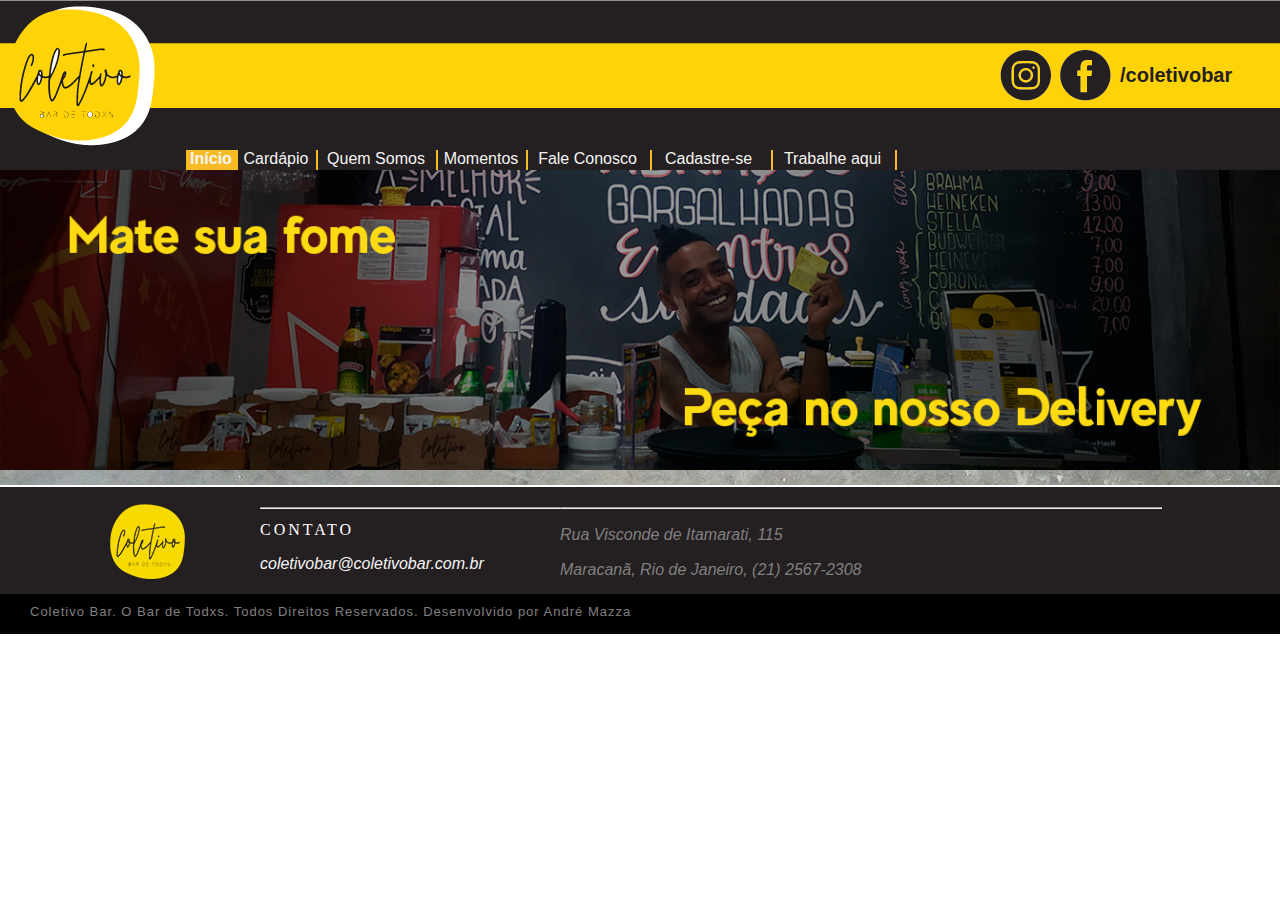
<file: index.html>
<!DOCTYPE html>
<html lang="en">

<head>
    <meta charset="UTF-8">
    <meta http-equiv="X-UA-Compatible" content="IE=edge">
    <meta name="viewport" content="width=device-width, initial-scale=1.0">
    <title> ColetivoBar - Bar de Todxs</title>
    <link rel="shortcut icon" href="img/favicon.ico" />
    <link rel="stylesheet" href="estilos/mainstyle.css">
    <link rel="stylesheet" href="estilos/inicio.css">
</head>

<body>
    <header>
        <div class="divheader">
            <a href="https://www.instagram.com/coletivobar"><img class="insta" src="img/instagram2.png"
                    alt="instagram"></a>
            <a href="https://www.instagram.com/coletivobar"><img class="insta" id="logoinsta" src="img/instagram.png"
                    alt="instagram"></a>
            <a href="https://www.facebook.com/coletivobar"><img class="face" src="img/facebook2.png" alt="facebook"></a>
            <a href="https://www.facebook.com/coletivobar"><img class="face" id="logoface" src="img/facebook.png"
                    alt="facebook"></a>
        </div>
        <div id="coletivohead">/coletivobar</div>
    </header>
    <nav>
        <div style="position:absolute;
        margin-left: 186px;
        background-color: #F7BB26; 
        width: 50px;
        text-align: center;
        padding-bottom: 2px;
        border-right: 2px solid #F7BB26;">
            <a href="index.html"><b>Início</b></a>
        </div>
        <div class="navdiv" style="position:absolute;
    margin-left: 236px;
    width: 80px;">
            <a href="cardapio.html">Cardápio</a>
        </div>
        <div class="navdiv" style="position:absolute;
margin-left: 316px;
width: 120px; 
">
            <a href="quemsomos.html">Quem Somos</a>
        </div>
        <div class="navdiv" style="position:absolute;
margin-left: 436px;
width: 90px;">
            <a href="momentos.html">Momentos</a>
        </div>
        <div class="navdiv" style="position:absolute;
margin-left: 525px;
width: 125px;">
            <a href="faleconosco.html"> Fale Conosco</a>
        </div>
        <div class="navdiv" style="position:absolute;
margin-left: 646px;
width: 125px;">
            <a href="cadastro.html"> Cadastre-se</a>
        </div>
        <div class="navdiv" style="position:absolute;
        margin-left: 770px;
        width: 125px;">
            <a href="curriculo.html"> Trabalhe aqui</a>
        </div>
    </nav>
    <main>
        <a id="galeriaLink" href="cadastro.html"> <img id="galeriaInicial"
                style="position: absolute; margin: 0px; width: 100%;" src="img/imgIndex/fotomain.png" alt="">

            <script>
                var fotosIniciais = [];
                var linkFotos = []
                var i = 0;
                fotosIniciais.push("img/imgIndex/fotomain.png");
                fotosIniciais.push("img/imgIndex/fotomain2.png");
                fotosIniciais.push("img/imgIndex/fotomain3.png");
                linkFotos.push("cadastro.html")
                linkFotos.push("https://open.spotify.com/playlist/7DV5oFIHx6NTEdOiWDjjVS?si=WqPYeF-qTiWYGt5x9xlm4A&utm_source=whatsapp&dl_branch=1")
                linkFotos.push("cardapio.html")
                function rodarGaleria() {
                    document.getElementById("galeriaInicial").src = fotosIniciais[i];
                    document.getElementById("galeriaLink").href = linkFotos[i]
                    i++
                    if (i >= fotosIniciais.length) {
                        i = 0
                    }
                    setTimeout("rodarGaleria()", 3000)
                }
                rodarGaleria()
            </script>
    </main>
    <footer>
        <div id="final">
            <div id="logofinal"><img src="img/logo-02.png" alt="logocoletivo"></div>
            <div id="meiotafinal">
                <hr>
                <p
                    style="font-family: Georgia, 'Times New Roman', Times, serif; letter-spacing: 3px; line-height: 10px;color: white;">
                    CONTATO
                </p>
                <p class="emailfinal"> coletivobar@coletivobar.com.br</p>
            </div>
            <div id="finalfinal">
                <hr>
                <a class="endereço" href="http://www.google.com">Rua Visconde de Itamarati, 115 <br>Maracanã, Rio de
                    Janeiro, (21) 2567-2308</a>
            </div>
        </div>
        <div id="assinatura"> Coletivo Bar. O Bar de Todxs. Todos Direitos Reservados. Desenvolvido por André Mazza
        </div>
    </footer>
</body>

</html>
</file>
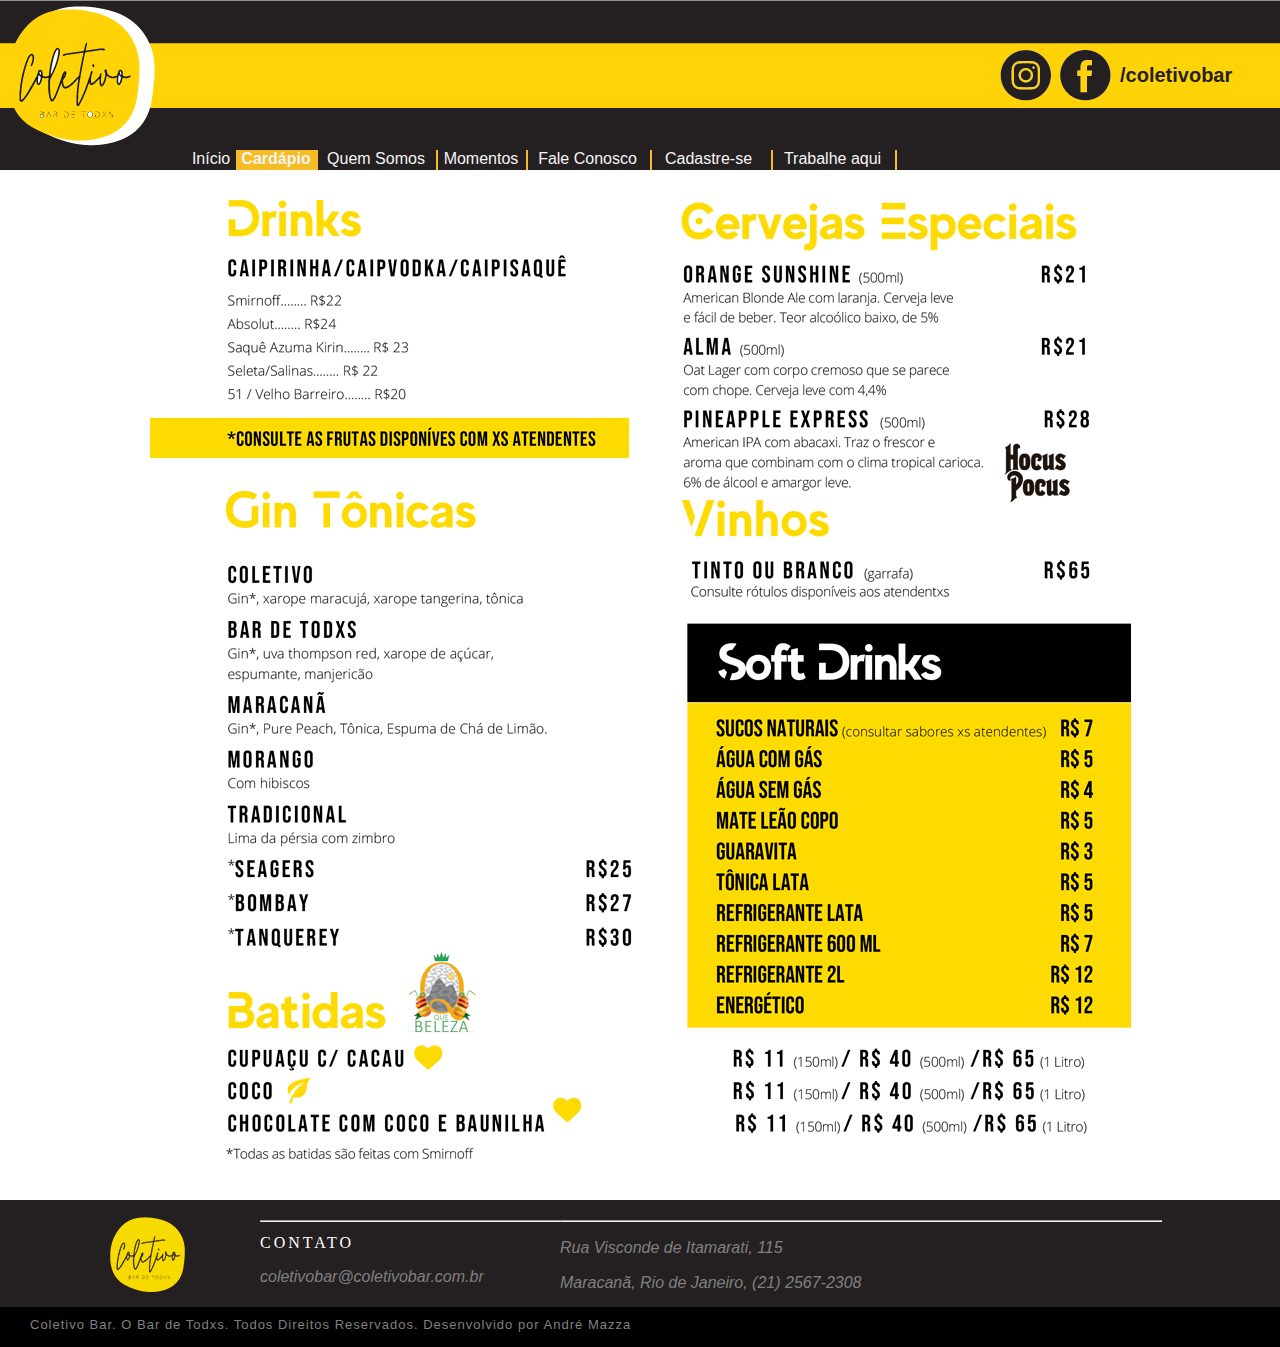
<file: bebidas.html>
<!DOCTYPE html>
<html lang="en">
<head>
    <meta charset="UTF-8">
    <meta http-equiv="X-UA-Compatible" content="IE=edge">
    <meta name="viewport" content="width=device-width, initial-scale=1.0">
    <title> ColetivoBar - Bar de Todxs</title>
    <link rel="shortcut icon" href="img/favicon.ico">
    <link rel="stylesheet" href="estilos/mainstyle.css">
    <link rel="stylesheet" href="estilos/bebidas.css">
</head>
<body>
    <header>
        <div class="divheader">
            <a href="https://www.instagram.com/coletivobar"><img class="insta" src="img/instagram2.png" alt="instagram"></a>
            <a href="https://www.instagram.com/coletivobar"><img class="insta" id="logoinsta" src="img/instagram.png" alt="instagram"></a>
            <a href="https://www.facebook.com/coletivobar"><img class="face" src="img/facebook2.png" alt="facebook"></a>
            <a href="https://www.facebook.com/coletivobar"><img  class="face" id="logoface" src="img/facebook.png" alt="facebook"></a>
        </div>
        <div id="coletivohead">/coletivobar</div>
    </header>
    <nav>
            <div class="navdiv" style="position:absolute;
        margin-left: 186px;
        width: 50px;">
                <a href="index.html">Início</a>
            </div>
            <div  style="position:absolute;
        margin-left: 236px;
        background-color: #F7BB26; 
        width: 80px;
        text-align: center;
        padding-bottom: 2px;
        border-right: 2px solid #F7BB26;">
                <a href="cardapio.html"><b> Cardápio</b></a>
            </div>
            <div class="navdiv" style="position:absolute;
    margin-left: 316px;
    width: 120px; 
    ">
                <a href="quemsomos.html">Quem Somos</a>
            </div>
            <div class="navdiv" style="position:absolute;
    margin-left: 436px;
    width: 90px;">
                <a href="momentos.html">Momentos</a>
            </div>
            <div class="navdiv" style="position:absolute;
    margin-left: 525px;
    width: 125px;">
                <a href="faleconosco.html"> Fale Conosco</a>
            </div>
            <div class="navdiv" style="position:absolute;
    margin-left: 646px;
    width: 125px;">
                <a href="cadastro.html"> Cadastre-se</a>
            </div>
            <div class="navdiv" style="position:absolute;
            margin-left: 770px;
            width: 125px;">
                        <a href="curriculo.html"> Trabalhe aqui</a>
                    </div>
    
        </nav>
    <main style="background-image:none; text-align: center;">
       <div><img src="img/bebidas.png" alt=""></div>
    </main> 
    <footer>
        <div id="final">
            <div id="logofinal"><img src="img/logo-02.png" alt="logocoletivo"></div>
            <div id="meiotafinal">
                <hr>
                <p style="font-family: Georgia, 'Times New Roman', Times, serif; letter-spacing: 3px; line-height: 10px;color: white;">
                    CONTATO
                </p>
                <p class="emailfinal"> coletivobar@coletivobar.com.br</p>
            </div>
            <div id="finalfinal">
                <hr>
                <a class="endereço" href="http://www.google.com">Rua Visconde de Itamarati, 115 <br>Maracanã, Rio de Janeiro, (21) 2567-2308</a>
            </div>
        </div>
        <div id="assinatura"> Coletivo Bar. O Bar de Todxs. Todos Direitos Reservados. Desenvolvido por André Mazza
        </div>
    </footer>
</body>
</html>
</file>
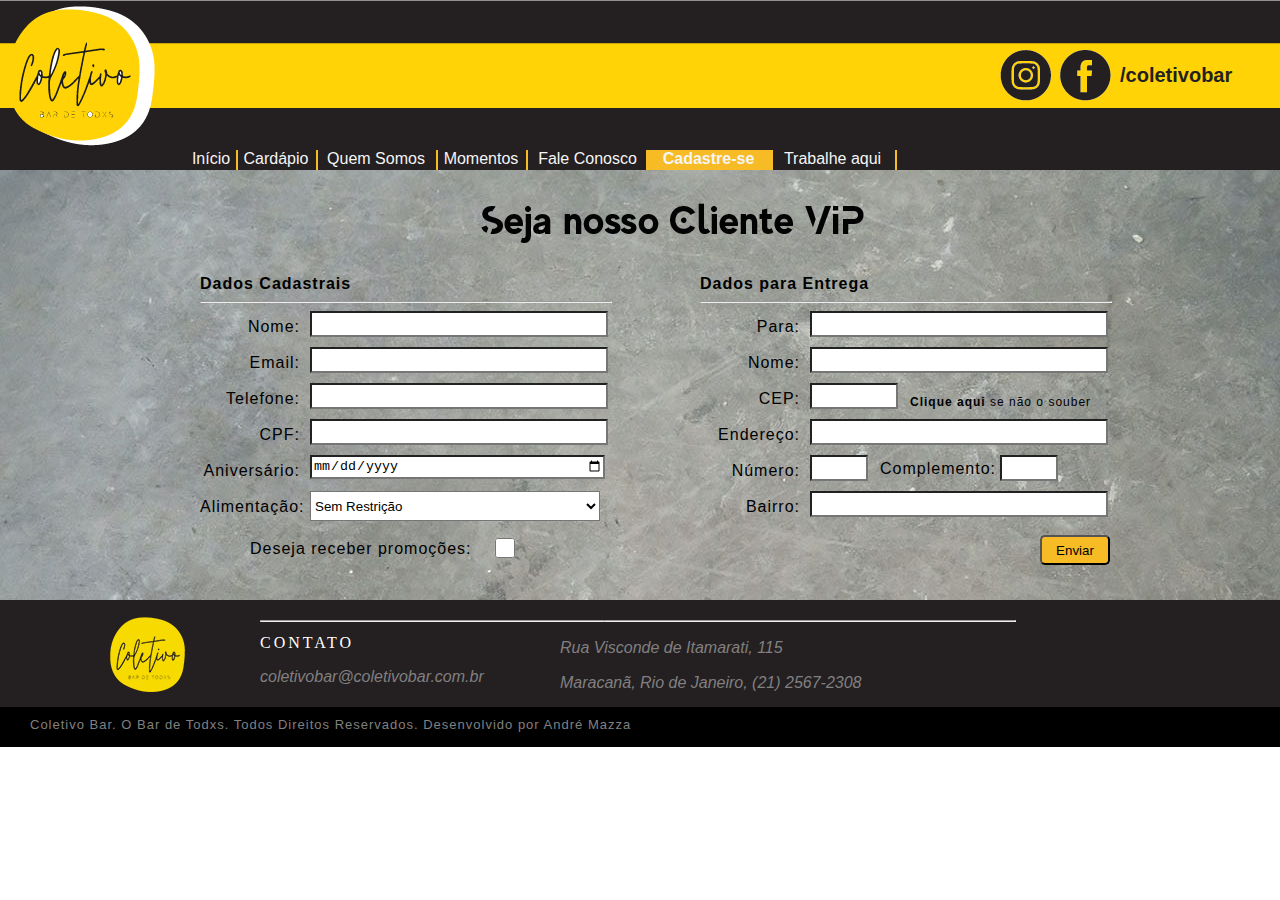
<file: cadastro.html>
<!DOCTYPE html>
<html lang="en">

<head>
    <meta charset="UTF-8">
    <meta http-equiv="X-UA-Compatible" content="IE=edge">
    <meta name="viewport" content="width=device-width, initial-scale=1.0">
    <title> ColetivoBar - Bar de Todxs</title>
    <link rel="shortcut icon" href="img/favicon.ico" />
    <link rel="stylesheet" href="estilos/mainstyle.css">
    <link rel="stylesheet" href="estilos/cadastro.css">
</head>

<body>
    <header>
        <div class="divheader">
            <a href="https://www.instagram.com/coletivobar"><img class="insta" src="img/instagram2.png"
                    alt="instagram"></a>
            <a href="https://www.instagram.com/coletivobar"><img class="insta" id="logoinsta" src="img/instagram.png"
                    alt="instagram"></a>
            <a href="https://www.facebook.com/coletivobar"><img class="face" src="img/facebook2.png" alt="facebook"></a>
            <a href="https://www.facebook.com/coletivobar"><img class="face" id="logoface" src="img/facebook.png"
                    alt="facebook"></a>
        </div>
        <div id="coletivohead">/coletivobar</div>
    </header>
    <nav>
        <div class="navdiv" style="position:absolute;
margin-left: 186px;
width: 50px;">
            <a href="index.html">Início</a>
        </div>
        <div class="navdiv" style="position:absolute;
margin-left: 236px;
width: 80px;">
            <a href="cardapio.html">Cardápio</a>
        </div>
        <div class="navdiv" style="position:absolute;
margin-left: 316px;
width: 120px; 
">
            <a href="quemsomos.html">Quem Somos</a>
        </div>
        <div class="navdiv" style="position:absolute;
margin-left: 436px;
width: 90px;">
            <a href="momentos.html">Momentos</a>
        </div>
        <div class="navdiv" style="position:absolute;
margin-left: 525px;
width: 125px;">
            <a href="faleconosco.html"> Fale Conosco</a>
        </div>
        <div style="position:absolute;
margin-left: 646px;
width: 125px;
background-color: #F7BB26; 
text-align: center;
padding-bottom: 2px;
border-right: 2px solid #F7BB26;">
            <a href="cadastro.html"> <b> Cadastre-se</b></a>
        </div>
        <div class="navdiv" style="position:absolute;
        margin-left: 770px;
        width: 125px;">
                    <a href="curriculo.html"> Trabalhe aqui</a>
                </div>
    </nav>
    <main>
        <img src="img/cliente.png" alt="Cliente VIP" style="position:absolute;margin-left: 480px; margin-top: 30px; ">
        <div id="formulario">
            <form>
                <div style="position: absolute; margin-left: 0px; margin-top: 50px;">
                    <b> Dados Cadastrais </b>
                    <hr>
                    <div class="descricao"> <label for="nome">Nome:</label> </div>
                    <div><input onblur="analiseNome('nome'); analiseVazio('nome')" id="nome" ; type="name"></div>
                    <br><br>
                    <div class="descricao"> <label for="email">Email:</label> </div>
                    <div><input id="email" ; onblur="analiseEmail(); analiseVazio('email')" ; type="text"></div><br><br>
                    <div class="descricao"> <label for="telefone">Telefone:</label> </div>
                    <div><input id="telefone" ; onblur="tele(); analiseVazio('telefone')" type="text"></div><br><br>
                    <div class="descricao"> <label for="CPF">CPF:</label> </div>
                    <div><input id="CPF" ; onblur="cpfnumero(); analiseVazio('CPF')" type="text"></div><br><br>
                    <div class="descricao"> <label for="nascimento">Aniversário:</label> </div>
                    <div><input id="nascimento" ; onblur="analiseVazio('nascimento')" type="date"></div><br><br>
                    <div class="descricao"> <label for="alimentacao">Alimentação:</label> </div>
                    <div><select id="alimentacao" ;>
                            <option value="semrestricao">Sem Restrição</option>
                            <option value="vegetariano">Vegetariana</option>
                            <option value="vegana">Vegana</option>
                            <option value="semgluten">Sem Glúten</option>
                        </select>
                    </div><br><br>
                </div>
                <div style="position: absolute; margin-left: 500px; margin-top: 50px;">
                    <b> Dados para Entrega </b>
                    <hr>
                    <div class="descricao"> <label for="para">Para:</label> </div>
                    <div><input id="para" ; onblur="analiseNome('para'); analiseVazio('para')" ; type="name"></div>
                    <br><br>
                    <div class="descricao"> <label for="nome2">Nome:</label> </div>
                    <div><input id="nome2" ; onblur="analiseNome('nome2'); analiseVazio('nome2')" ; type="name"></div>
                    <br><br>
                    <div class="descricao"> <label for="CEP">CEP:</label> </div>
                    <div><input id="CEP" ; onblur="analiseVazio('CEP')" type="text" style="width: 80px;"></div>
                    <p style="font-size: 12px; position: absolute; margin-left: 210px ;"><a id="CEP"
                            href="http://www.buscacep.correios.com.br/sistemas/buscacep/" target="_blank">Clique
                            aqui</a> se não o souber</p><br><br>
                    <div class="descricao"> <label for="endereco">Endereço:</label></div>
                    <div><input id="endereco" ; onblur="analiseNome('endereco'); analiseVazio('endereco')" type="text">
                    </div><br><br>
                    <div class="descricao"> <label for="numero">Número:</label> </div>
                    <div><input id="numero" ; type="text" onblur="analiseVazio('numero')" style="width: 50px;"></div>
                    <label for="numero"
                        style="position:absolute; margin-left: 180px;margin-top:5px">Complemento:</label><input
                        id="numero" ; type="text"
                        style="width: 50px;position:absolute; margin-left: 300px;margin-top:0px"> <br><br>
                    <div class="descricao"> <label for="bairro">Bairro:</label> </div>
                    <div><input id="bairro" ; onblur="analiseNome('bairro'); analiseVazio('bairro')" ; type="text">
                    </div><br><br>
                </div>
                <div style="position: absolute; margin-top: 310px; width: 500px; margin-left: 0px;">
                    <div style="padding-left: 50px;"><input type="checkbox" name="notificacoes" id="notificacao"><label
                            for="notificacao" style="position: absolute; margin-top: 5px; text-align: left">Deseja
                            receber promoções:</label></div>
                    <input id="enviar" type="submit" value="Enviar" style="position: absolute; margin-left: 840px;">
                </div>
            </form>
        </div>

        <script>
            function analiseVazio(nome) {
                var aux = document.getElementById(nome).value;
                aux=aux.trim();
                if (aux == null || aux == "") {
                    document.getElementById(nome).value = "Campo Obrigatório";
                    document.getElementById(nome).style.color = "red";
                    document.getElementById(nome).style.border = "2px solid red";
                
                }
            }
            function analiseNome(nome) {
                var aux = document.getElementById(nome).value;
                while (aux.includes(".")) {
                    aux = aux.replace(".", " ");
                }
                while (aux.includes(",")) {
                    aux = aux.replace(",", " ");
                }
                while (aux.includes("!")) {
                    aux = aux.replace("!", " ");
                }
                while (aux.includes("?")) {
                    aux = aux.replace("?", " ");
                }
                while (aux.includes(":")) {
                    aux = aux.replace(":", " ");
                }
                while (aux.includes("  ")) {
                    aux = aux.replace("  ", " ");
                }
                if (aux.includes("1") || aux.includes("2") || aux.includes("3") || aux.includes("4") || aux.includes("5") || aux.includes("6") || aux.includes("7") || aux.includes("8") || aux.includes("9") || aux.includes("0")) {
                    document.getElementById(nome).value = "Preencha corretamente o campo";
                    document.getElementById(nome).style.color = "red";
                    document.getElementById(nome).style.border = "2px solid red";
                } else {
                    document.getElementById(nome).style.color = "black";
                    document.getElementById(nome).style.fontStyle = "regular";
                    document.getElementById(nome).style.border = "3px solid #F7BB26";
                }
                document.getElementById(nome).value = aux
            }
            function analiseEmail() {
                let aux = document.getElementById("email").value
                if (aux.includes("@") && aux.includes(".com")) {
                    document.getElementById("email").style.color = "black";
                    document.getElementById("email").style.fontStyle = "regular";
                    document.getElementById("email").style.border = "3px solid #F7BB26";
                }
                else {
                    document.getElementById("email").value = "Preencha corretamente o campo";
                    document.getElementById("email").style.color = "red";
                    document.getElementById("email").style.border = "2px solid red"


                }
            }

            function tele() {
                var aux = document.getElementById("telefone").value;
                while (aux.includes(")") || aux.includes("(")) {
                    aux = aux.replace("(", "");
                    aux = aux.replace(")", "");
                }
                let num2 = "0123456789"
                let aux2 = aux
                for (let i = 0; i < num2.length; i++) {
                    while (aux2.includes(num2.charAt(i))) {
                        aux2 = aux2.replace(num2[i], "")
                    }
                }
                if (aux2 > 0) {
                    document.getElementById("telefone").value = "Preencha corretamente o campo";
                    document.getElementById("telefone").style.color = "red";
                    document.getElementById("telefone").style.border = "2px solid red"
                }
                if (aux.length == 11) {
                    document.getElementById("telefone").style.color = "black";
                    document.getElementById("telefone").style.border = "3px solid #F7BB26";
                    let teleFormat = "(" + aux.substring(0, 2) + ")" + aux.substring(2);
                    document.getElementById("telefone").value = teleFormat;
                } else {
                    document.getElementById("telefone").value = "Preencha corretamente o campo";
                    document.getElementById("telefone").style.color = "red";
                    document.getElementById("telefone").style.border = "2px solid red"
                }
            }
            function cpfnumero() {
                var aux = document.getElementById("CPF").value;
                while (aux.includes(".") || aux.includes("-")) {
                    aux = aux.replace(".", "");
                    aux = aux.replace("-", "");
                }
                let num2 = "0123456789"
                let aux2 = aux
                for (let i = 0; i < num2.length; i++) {
                    while (aux2.includes(num2.charAt(i))) {
                        aux2 = aux2.replace(num2[i], "")
                    }
                }
                if (aux2 > 0) {
                    document.getElementById("CPF").value = "Preencha corretamente o campo";
                    document.getElementById("CPF").style.color = "red";
                    document.getElementById("CPF").style.border = "2px solid red"
                }
                if (aux.length == 11) {
                    document.getElementById("CPF").style.color = "black";
                    document.getElementById("CPF").style.border = "3px solid #F7BB26";
                    let cpfFormat = aux.substring(0, 3) + "." + aux.substring(3, 6) + "." + aux.substring(6, 9) + "-" + aux.substring(9);
                    document.getElementById("CPF").value = cpfFormat;
                    console.log(cpfFormat);
                } else {
                    document.getElementById("CPF").value = "Preencha corretamente o campo";
                    document.getElementById("CPF").style.color = "red";
                    document.getElementById("CPF").style.fontStyle = "italic";
                    document.getElementById("CPF").style.border = "2px solid red"
                }
            }

        </script>
    </main>
    <footer>
        <div id="final">
            <div id="logofinal"><img src="img/logo-02.png" alt="logocoletivo"></div>
            <div id="meiotafinal">
                <hr>
                <p
                    style="font-family: Georgia, 'Times New Roman', Times, serif; letter-spacing: 3px; line-height: 10px;color: white;">
                    CONTATO
                </p>
                <p class="emailfinal"> coletivobar@coletivobar.com.br</p>
            </div>
            <div id="finalfinal">
                <hr>
                <a class="endereço" href="http://www.google.com">Rua Visconde de Itamarati, 115 <br>Maracanã, Rio de
                    Janeiro, (21) 2567-2308</a>
            </div>
        </div>
        <div id="assinatura"> Coletivo Bar. O Bar de Todxs. Todos Direitos Reservados. Desenvolvido por André Mazza
        </div>
    </footer>

</body>

</html>
</file>
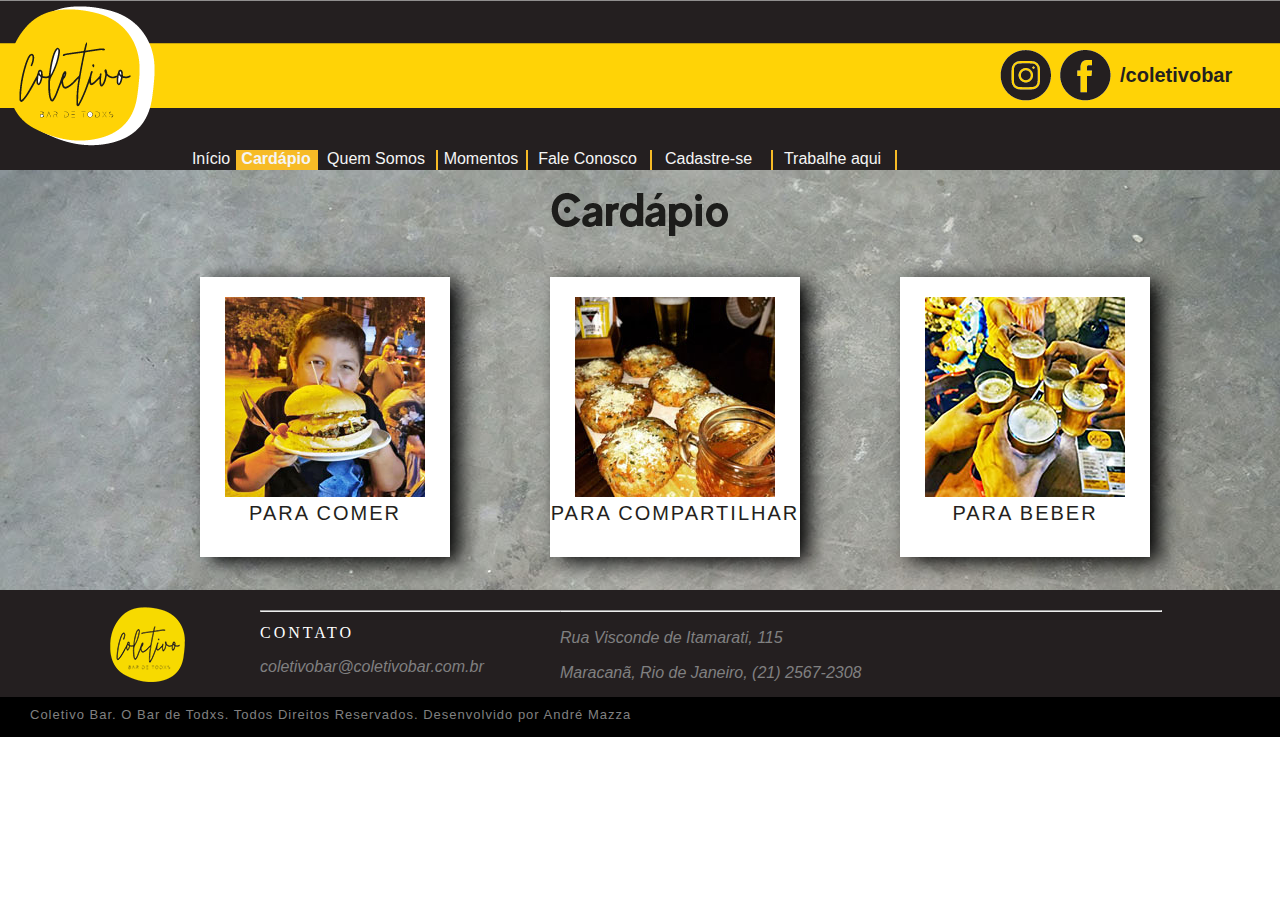
<file: cardapio.html>
<!DOCTYPE html>
<html lang="en">
<head>
    <meta charset="UTF-8">
    <meta http-equiv="X-UA-Compatible" content="IE=edge">
    <meta name="viewport" content="width=device-width, initial-scale=1.0">
    <title> ColetivoBar - Bar de Todxs</title>
<link rel="shortcut icon" href="img/favicon.ico" />
<link rel="stylesheet" href="estilos/mainstyle.css">
<link rel="stylesheet" href="estilos/cardapio.css">

</head>
<body>
    <header>
        <div class="divheader">
            <a href="https://www.instagram.com/coletivobar"><img class="insta" src="img/instagram2.png" alt="instagram"></a>
            <a href="https://www.instagram.com/coletivobar"><img class="insta" id="logoinsta" src="img/instagram.png" alt="instagram"></a>
            <a href="https://www.facebook.com/coletivobar"><img class="face" src="img/facebook2.png" alt="facebook"></a>
            <a href="https://www.facebook.com/coletivobar"><img  class="face" id="logoface" src="img/facebook.png" alt="facebook"></a>
        </div>
        <div id="coletivohead">/coletivobar</div>
    </header>
<nav>
    <div class="navdiv" style="position:absolute;
margin-left: 186px;
width: 50px;">
        <a href="index.html">Início</a>
    </div>
    <div  style="position:absolute;
margin-left: 236px;
background-color: #F7BB26; 
width: 80px;
text-align: center;
padding-bottom: 2px;
border-right: 2px solid #F7BB26;">
        <a href="cardapio.html"><b> Cardápio</b></a>
    </div>
    <div class="navdiv" style="position:absolute;
margin-left: 316px;
width: 120px; 
">
        <a href="quemsomos.html">Quem Somos</a>
    </div>
    <div class="navdiv" style="position:absolute;
margin-left: 436px;
width: 90px;">
        <a href="momentos.html">Momentos</a>
    </div>
    <div class="navdiv" style="position:absolute;
margin-left: 525px;
width: 125px;">
        <a href="faleconosco.html"> Fale Conosco</a>
    </div>
    <div class="navdiv" style="position:absolute;
margin-left: 646px;
width: 125px;">
        <a href="cadastro.html"> Cadastre-se</a>
    </div>
    <div class="navdiv" style="position:absolute;
    margin-left: 770px;
    width: 125px;">
                <a href="curriculo.html"> Trabalhe aqui</a>
            </div>
</nav>
<main>
    <p style="text-align: center;"> <img src="img/cardapio.png" alt="cardapio">
    </p>
        <div class="galeria">
            <a href="comidas.html"><div class="polaroid"> 
            <img src="img/comida1.jpg" alt="comer"><br>
                PARA COMER
            </div> </a>
            <a href="compartilhar.html"><div class="polaroid" style="margin-left: 350px"> 
                <img src="img/comida2.jpg" alt="compartilhar">
                PARA COMPARTILHAR
                </div> </a>
                <a href="bebidas.html"><div class="polaroid" style="margin-left: 700px"> 
                   <img src="img/momento2.jpg" alt="beber">
                    PARA BEBER
                    </div> </a>
        </div>
</main>
<footer>
    <div id="final">
        <div id="logofinal"><img src="img/logo-02.png" alt="logocoletivo"></div>
        <div id="meiotafinal">
            <hr>
            <p style="font-family: Georgia, 'Times New Roman', Times, serif; letter-spacing: 3px; line-height: 10px;color: white;">
                CONTATO
            </p>
            <p class="emailfinal"> coletivobar@coletivobar.com.br</p>
        </div>
        <div id="finalfinal">
            <hr>
            <a class="endereço" href="http://www.google.com">Rua Visconde de Itamarati, 115 <br>Maracanã, Rio de Janeiro, (21) 2567-2308</a>
        </div>
    </div>
    <div id="assinatura"> Coletivo Bar. O Bar de Todxs. Todos Direitos Reservados. Desenvolvido por André Mazza
    </div>
</footer>
</body>
</html>
</file>
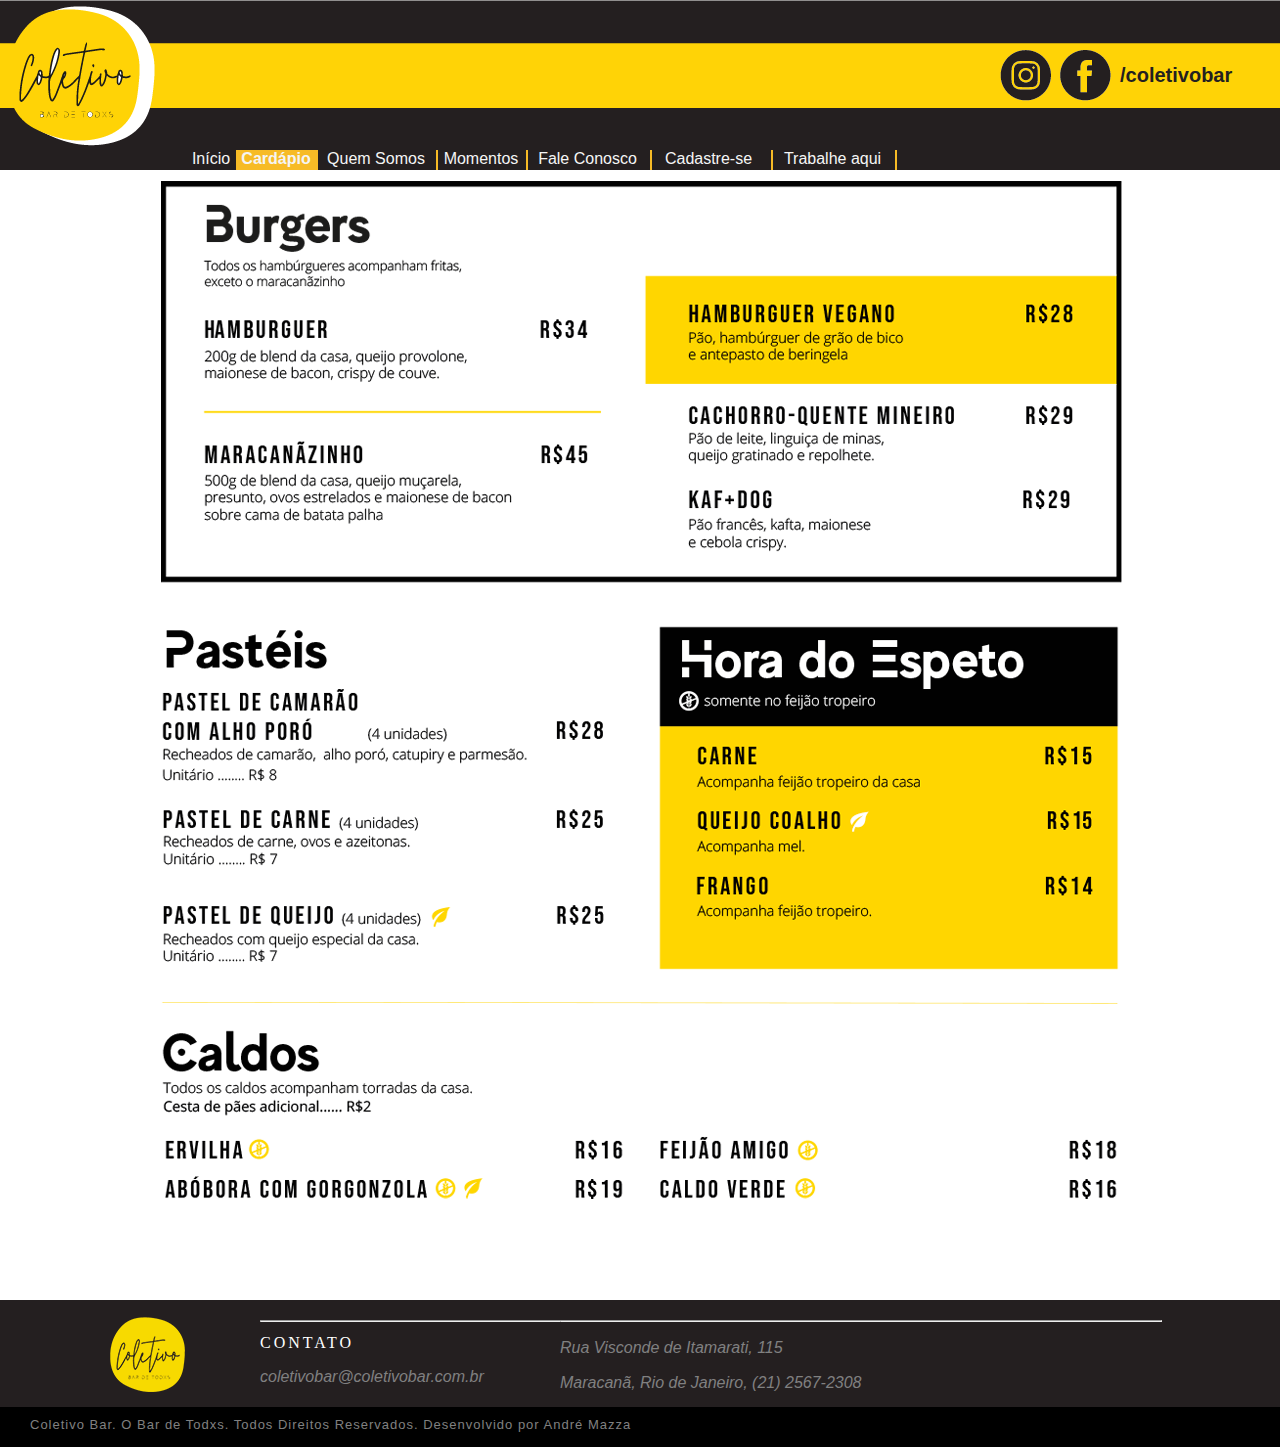
<file: comidas.html>
<!DOCTYPE html>
<html lang="en">

<head>
    <meta charset="UTF-8">
    <meta http-equiv="X-UA-Compatible" content="IE=edge">
    <meta name="viewport" content="width=device-width, initial-scale=1.0">
    <title> ColetivoBar - Bar de Todxs</title>
    <link rel="shortcut icon" href="img/favicon.ico">
    <link rel="stylesheet" href="estilos/mainstyle.css">
    <link rel="stylesheet" href="estilos/comidas.css">

</head>

<body>
    <header>
        <div class="divheader">
            <a href="https://www.instagram.com/coletivobar"><img class="insta" src="img/instagram2.png" alt="instagram"></a>
            <a href="https://www.instagram.com/coletivobar"><img class="insta" id="logoinsta" src="img/instagram.png" alt="instagram"></a>
            <a href="https://www.facebook.com/coletivobar"><img class="face" src="img/facebook2.png" alt="facebook"></a>
            <a href="https://www.facebook.com/coletivobar"><img  class="face" id="logoface" src="img/facebook.png" alt="facebook"></a>
        </div>
        <div id="coletivohead">/coletivobar</div>
    </header>
    <nav>
        <div class="navdiv" style="position:absolute;
    margin-left: 186px;
    width: 50px;">
            <a href="index.html">Início</a>
        </div>
        <div  style="position:absolute;
    margin-left: 236px;
    background-color: #F7BB26; 
    width: 80px;
    text-align: center;
    padding-bottom: 2px;
    border-right: 2px solid #F7BB26;">
            <a href="cardapio.html"><b> Cardápio</b></a>
        </div>
        <div class="navdiv" style="position:absolute;
margin-left: 316px;
width: 120px; 
">
            <a href="quemsomos.html">Quem Somos</a>
        </div>
        <div class="navdiv" style="position:absolute;
margin-left: 436px;
width: 90px;">
            <a href="momentos.html">Momentos</a>
        </div>
        <div class="navdiv" style="position:absolute;
margin-left: 525px;
width: 125px;">
            <a href="faleconosco.html"> Fale Conosco</a>
        </div>
        <div class="navdiv" style="position:absolute;
margin-left: 646px;
width: 125px;">
            <a href="cadastro.html"> Cadastre-se</a>
        </div>
        <div class="navdiv" style="position:absolute;
        margin-left: 770px;
        width: 125px;">
                    <a href="curriculo.html"> Trabalhe aqui</a>
                </div>
    </nav>
    <main style="background-image:none; text-align: center;">
        <div><img src="img/cardapiocomida.png" alt=""></div>
     </main> 
     <footer>
        <div id="final">
            <div id="logofinal"><img src="img/logo-02.png" alt="logocoletivo"></div>
            <div id="meiotafinal">
                <hr>
                <p style="font-family: Georgia, 'Times New Roman', Times, serif; letter-spacing: 3px; line-height: 10px;color: white;">
                    CONTATO
                </p>
                <p class="emailfinal"> coletivobar@coletivobar.com.br</p>
            </div>
            <div id="finalfinal">
                <hr>
                <a class="endereço" href="www.google.com">Rua Visconde de Itamarati, 115 <br>Maracanã, Rio de Janeiro, (21) 2567-2308</a>
            </div>
        </div>
        <div id="assinatura"> Coletivo Bar. O Bar de Todxs. Todos Direitos Reservados. Desenvolvido por André Mazza
        </div>
    </footer>
</body>

</html>
</file>
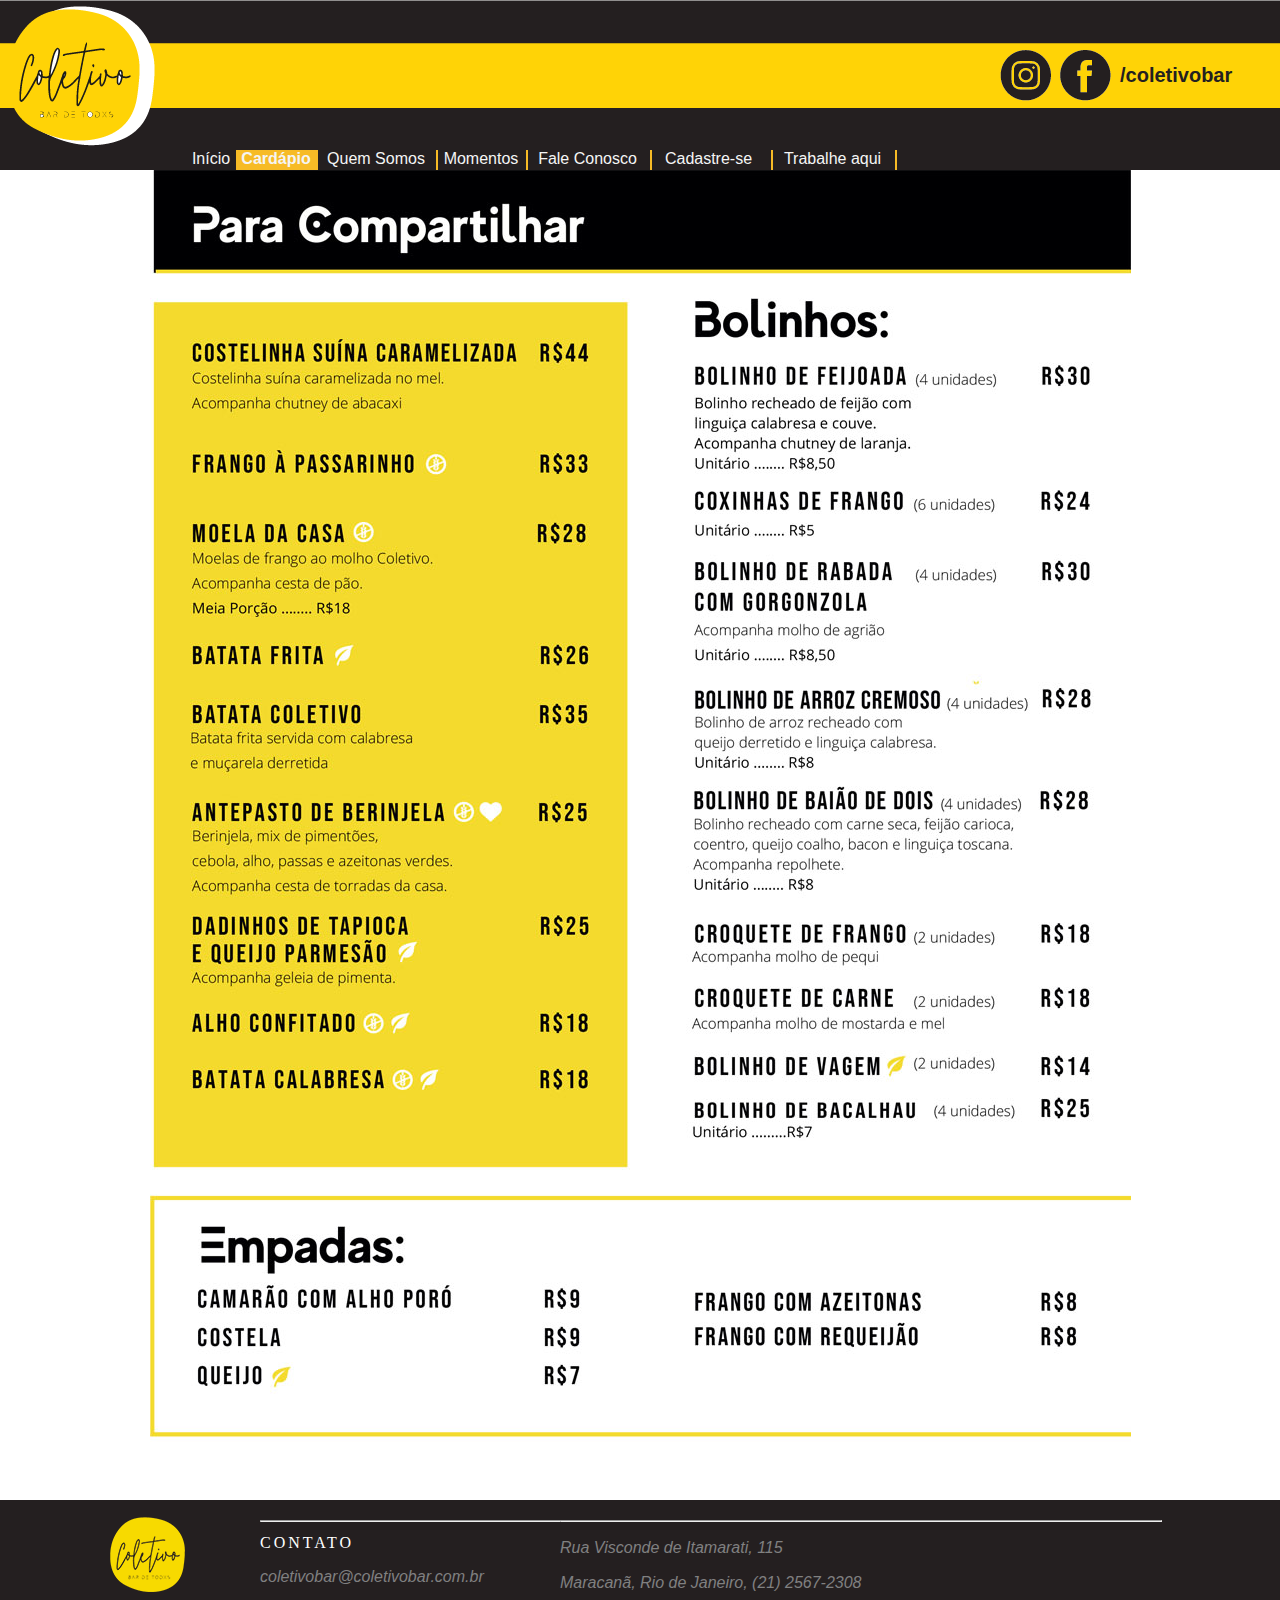
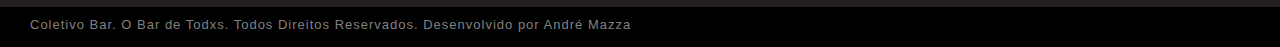
<file: compartilhar.html>
<!DOCTYPE html>
<html lang="en">

<head>
    <meta charset="UTF-8">
    <meta http-equiv="X-UA-Compatible" content="IE=edge">
    <meta name="viewport" content="width=device-width, initial-scale=1.0">
    <title> ColetivoBar - Bar de Todxs</title>
    <link rel="shortcut icon" href="img/favicon.ico">
    <link rel="stylesheet" href="estilos/mainstyle.css">
    <link rel="stylesheet" href="estilos/compartilhar.css">

</head>

<body>
    <header>
        <div class="divheader">
            <a href="https://www.instagram.com/coletivobar"><img class="insta" src="img/instagram2.png" alt="instagram"></a>
            <a href="https://www.instagram.com/coletivobar"><img class="insta" id="logoinsta" src="img/instagram.png" alt="instagram"></a>
            <a href="https://www.facebook.com/coletivobar"><img class="face" src="img/facebook2.png" alt="facebook"></a>
            <a href="https://www.facebook.com/coletivobar"><img  class="face" id="logoface" src="img/facebook.png" alt="facebook"></a>
        </div>
        <div id="coletivohead">/coletivobar</div>
    </header>
    <nav>
        <div class="navdiv" style="position:absolute;
    margin-left: 186px;
    width: 50px;">
            <a href="index.html">Início</a>
        </div>
        <div  style="position:absolute;
    margin-left: 236px;
    background-color: #F7BB26; 
    width: 80px;
    text-align: center;
    padding-bottom: 2px;
    border-right: 2px solid #F7BB26;">
            <a href="cardapio.html"><b> Cardápio</b></a>
        </div>
        <div class="navdiv" style="position:absolute;
margin-left: 316px;
width: 120px; 
">
            <a href="quemsomos.html">Quem Somos</a>
        </div>
        <div class="navdiv" style="position:absolute;
margin-left: 436px;
width: 90px;">
            <a href="momentos.html">Momentos</a>
        </div>
        <div class="navdiv" style="position:absolute;
margin-left: 525px;
width: 125px;">
            <a href="faleconosco.html"> Fale Conosco</a>
        </div>
        <div class="navdiv" style="position:absolute;
margin-left: 646px;
width: 125px;">
            <a href="cadastro.html"> Cadastre-se</a>
        </div>
        <div class="navdiv" style="position:absolute;
        margin-left: 770px;
        width: 125px;">
                    <a href="curriculo.html"> Trabalhe aqui</a>
                </div>

    </nav>
<main style="background-image:none; text-align: center;">
       <div><img src="img/compartilhar.jpg" alt=""></div>
    </main> 
    <footer>
        <div id="final">
            <div id="logofinal"><img src="img/logo-02.png" alt="logocoletivo"></div>
            <div id="meiotafinal">
                <hr>
                <p style="font-family: Georgia, 'Times New Roman', Times, serif; letter-spacing: 3px; line-height: 10px;color: white;">
                    CONTATO
                </p>
                <p class="emailfinal"> coletivobar@coletivobar.com.br</p>
            </div>
            <div id="finalfinal">
                <hr>
                <a class="endereço" href="http://www.google.com">Rua Visconde de Itamarati, 115 <br>Maracanã, Rio de Janeiro, (21) 2567-2308</a>
            </div>
        </div>
        <div id="assinatura"> Coletivo Bar. O Bar de Todxs. Todos Direitos Reservados. Desenvolvido por André Mazza
        </div>
    </footer>

</body>

</html>
</file>
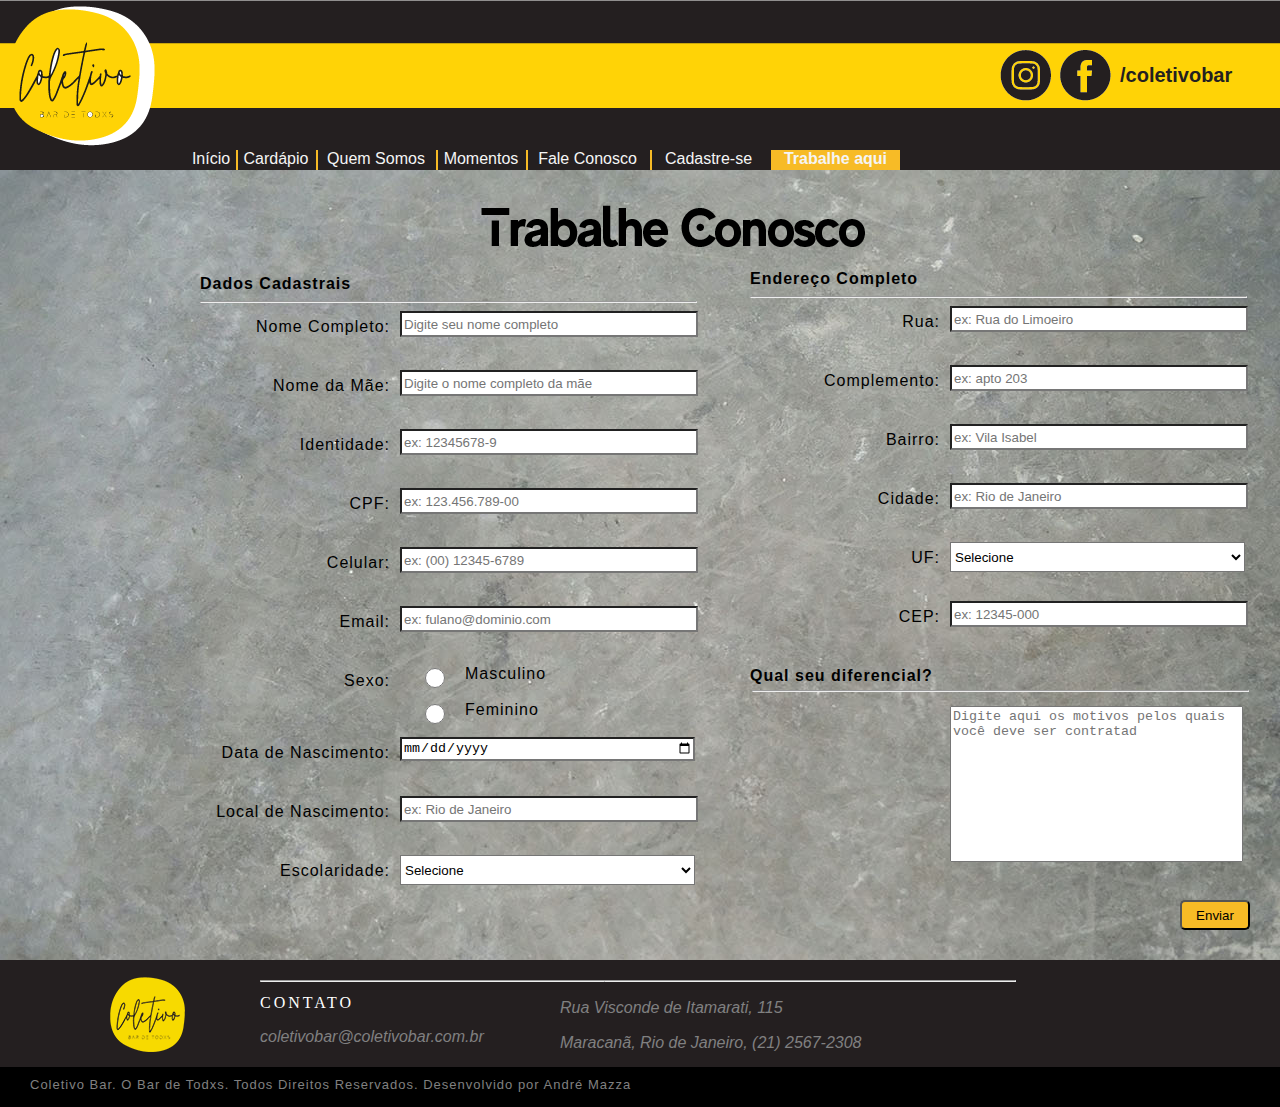
<file: curriculo.html>
<!DOCTYPE html>
<html lang="en">

<head>
    <meta charset="UTF-8">
    <meta http-equiv="X-UA-Compatible" content="IE=edge">
    <meta name="viewport" content="width=device-width, initial-scale=1.0">
    <title> ColetivoBar - Bar de Todxs</title>
    <link rel="shortcut icon" href="img/favicon.ico" />
    <link rel="stylesheet" href="estilos/mainstyle.css">
    <link rel="stylesheet" href="estilos/curriculo.css">
</head>

<body>
    <header>
        <div class="divheader">
            <a href="https://www.instagram.com/coletivobar"><img class="insta" src="img/instagram2.png"
                    alt="instagram"></a>
            <a href="https://www.instagram.com/coletivobar"><img class="insta" id="logoinsta" src="img/instagram.png"
                    alt="instagram"></a>
            <a href="https://www.facebook.com/coletivobar"><img class="face" src="img/facebook2.png" alt="facebook"></a>
            <a href="https://www.facebook.com/coletivobar"><img class="face" id="logoface" src="img/facebook.png"
                    alt="facebook"></a>
        </div>
        <div id="coletivohead">/coletivobar</div>
    </header>
    <nav>
        <div class="navdiv" style="position:absolute;
margin-left: 186px;
width: 50px;">
            <a href="index.html">Início</a>
        </div>
        <div class="navdiv" style="position:absolute;
margin-left: 236px;
width: 80px;">
            <a href="cardapio.html">Cardápio</a>
        </div>
        <div class="navdiv" style="position:absolute;
margin-left: 316px;
width: 120px; 
">
            <a href="quemsomos.html">Quem Somos</a>
        </div>
        <div class="navdiv" style="position:absolute;
margin-left: 436px;
width: 90px;">
            <a href="momentos.html">Momentos</a>
        </div>
        <div class="navdiv" style="position:absolute;
margin-left: 525px;
width: 125px;
">
            <a href="faleconosco.html">Fale Conosco</a>
        </div>
        <div class="navdiv" style="position:absolute;
margin-left: 646px;
width: 125px;">
            <a href="cadastro.html"> Cadastre-se</a>
        </div>
        <div style="position:absolute;
        margin-left: 773px;
        background-color: #F7BB26; 
        width: 125px;
        text-align: center;
        padding-bottom: 2px;
        border-right: 2px solid #F7BB26;">
            <a href="curriculo.html"><b> Trabalhe aqui</b></a>
        </div>
    </nav>
    <main>
        <img src="img/trabalheconosco.png" alt="Trabalhe Conosco"
            style="position:absolute;margin-left: 480px; margin-top: 30px; ">
        <div id="formulario">
            <form>
                <div style="position: absolute; margin-left: 0px; margin-top: 50px;">
                    <b> Dados Cadastrais </b>
                    <hr style="text-align: left; width: 495px;">
                    <div class="descricao"> <label for="iNome">Nome Completo:</label> </div>
                    <div><input id="iNome" ; placeholder="Digite seu nome completo" ;
                            onblur="analisarNomeCompleto('Nome')" ; onkeyup=" analisarNum('Nome'); corrigirNome('Nome')"
                            ; onblur="analisarVazio('Nome')" ; type="name"></div><br>
                    <p class="errado" id="iErrorNome">&nbsp</p>
                    <div class="descricao"> <label for="iNomeMae">Nome da Mãe:</label> </div>
                    <div><input id="iNomeMae" ; placeholder="Digite o nome completo da mãe" ;
                            onblur="analisarNomeCompleto('NomeMae')" ;
                            onkeyup=" analisarNum('NomeMae'); corrigirNome('NomeMae')" ;
                            onblur="analisarVazio('NomeMae')" ; type="name"></div><br>
                    <p class="errado" id="iErrorNomeMae"> &nbsp</p>
                    <div class="descricao"> <label for="iIdentidade">Identidade:</label> </div>
                    <div><input id="iIdentidade" ; placeholder="ex: 12345678-9" ; onkeyup="corrigirNome('Identidade')" ;
                            onblur="analisarVazio('Identidade'); analisarIdentidade()" ; type="text"></div><br>
                    <p class="errado" id="iErrorIdentidade">&nbsp </p>
                    <div class="descricao"> <label for="iCPF">CPF:</label> </div>
                    <div><input id="iCPF" ; placeholder="ex: 123.456.789-00" ; onkeyup="corrigirNome('CPF')" ;
                            onblur="analisarVazio('CPF'); analisarCPF()" ; type="text"></div><br>
                    <p class="errado" id="iErrorCPF"> &nbsp</p>
                    <div class="descricao"> <label for="iCelular">Celular:</label> </div>
                    <div><input id="iCelular" ; placeholder="ex: (00) 12345-6789" ; onkeyup="corrigirNome('Celular')" ;
                            onblur="analisarVazio('Celular'); analisarTelefone()" ; type="tel"></div><br>
                    <p class="errado" id="iErrorCelular">&nbsp </p>
                    <div class="descricao"> <label for="iEmail">Email:</label> </div>
                    <div><input id="iEmail" ; placeholder="ex: fulano@dominio.com" ; onblur="analisarVazio('Email')"
                            onkeyup="analisarEmail()" ; type="email"></div><br>
                    <p class="errado" id="iErrorEmail">&nbsp </p>
                    <div class="descricao"> Sexo: </div>
                    <div><input style="position: absolute; margin-left: 90px;" id="masc" ; type="radio" ;
                            name="sexo"><label style="position: absolute; margin-left: 265px;"
                            for="masc">Masculino</label><br><br>
                        <input style="position: absolute; margin-left: 90px;" id="fem" ; type="radio" ;
                            name="sexo"><label style="position: absolute; margin-left: 265px;"
                            for="fem">Feminino</label>
                    </div><br><br>
                    <div class="descricao"> <label for="iNascimento">Data de Nascimento:</label> </div>
                    <div><input id="iNascimento" ; onblur="analisarVazio('Nascimento')" type="date"></div><br>
                    <p class="errado" id="iErrorNascimento">&nbsp </p>
                    <div class="descricao"> <label for="iLocalNasc">Local de Nascimento:</label> </div>
                    <div><input id="iLocalNasc" ; placeholder="ex: Rio de Janeiro" ; onkeyup=" analisarNum('LocalNasc')"
                            ; onkeyup="corrigirNome('LocalNasc')" ; onblur="analisarVazio('LocalNasc')" ; type="text">
                    </div><br>
                    <p class="errado" id="iErrorLocalNasc">&nbsp </p>
                    <div class="descricao"> <label for="iEscolaridade">Escolaridade:</label> </div>
                    <div><select id="iEscolaridade" ; onblur="analisarOpcao('Escolaridade')" ;>
                            <option value="selecione">Selecione</option>
                            <option value="1incompleto">1&#186; incompleto</option>
                            <option value="1completo">1&#186; completo</option>
                            <option value="2incompleto">2&#186; incompleto</option>
                            <option value="2completo">2&#186; completo</option>
                            <option value="3incompleto">3&#186; incompleto</option>
                            <option value="3completo">3&#186; completo</option>
                        </select></div><br>
                    <p class="errado" id="iErrorEscolaridade">&nbsp </p>
            </form>
        </div>
        <div class="formulario">
            <form>
                <div style="position: absolute; margin-left: 550px; margin-top: 45px;">
                    <b> Endereço Completo </b>
                    <hr style="text-align: left; width: 495px;">
                    <div class="descricao"> <label for="iRua">Rua:</label> </div>
                    <div><input id="iRua" ; placeholder="ex: Rua do Limoeiro" ; onkeyup="corrigirNome('Rua')" ;
                            onblur="analisarVazio('Rua')" ; type="name"></div><br>
                    <p class="errado" id="iErrorRua">&nbsp </p>
                    <div class="descricao"> <label for="iComplemento">Complemento:</label> </div>
                    <div><input id="iComplemento" ; placeholder="ex: apto 203" ; onkeyup="corrigirNome('Complemento')" ;
                            onblur="analisarVazio('Complemento')" ; type="name"></div><br>
                    <p class="errado" id="iErrorComplemento">&nbsp</p>
                    <div class="descricao"> <label for="iBairro">Bairro:</label> </div>
                    <div><input id="iBairro" ; placeholder="ex: Vila Isabel" ; onkeyup=" analisarNum('Bairro')" ;
                            onkeyup="corrigirNome('Bairro')" ; onblur="analisarVazio('Bairro')" ; type="name"></div><br>
                    <p class="errado" id="iErrorBairro">&nbsp </p>
                    <div class="descricao"> <label for="iCidade">Cidade:</label> </div>
                    <div><input id="iCidade" ; placeholder="ex: Rio de Janeiro" ; onkeyup=" analisarNum('Cidade'); corrigirNome('Cidade')" ; onblur="analisarVazio('Cidade')" ; type="name"></div>
                    <br>
                    <p class="errado" id="iErrorCidade">&nbsp </p>
                    <div class="descricao"> <label for="uf">UF:</label> </div>
                    <div><select id="iUF" ; onblur="analisarOpcao('UF')" ;>
                            <option value="selecione">Selecione</option>
                            <option value="RJ">Rio de Janeiro</option>
                            <option value="SP">São Paulo</option>
                        </select></div><br>
                    <p class="errado" id="iErrorUF">&nbsp </p>
                    <div class="descricao"> <label for="iCEP">CEP:</label> </div>
                    <div><input id="iCEP" ; placeholder="ex: 12345-000" ; onblur="analisarVazio('CEP'); analisarCEP()" ;
                            type="name"></div><br>
                    <p class="errado" id="iErrorCEP">&nbsp </p>
                    <div class="descricao" style="width: 500px; text-align: left;"> <b> Qual seu diferencial? </b>
                        <hr style="text-align: left; width: 495px;">
                    </div><br><br>
                    <div class="descricao" style="position: absolute; height: 164px; margin-left: 200px;"><textarea
                            id="iDescricao" ; placeholder="Digite aqui os motivos pelos quais você deve ser contratad" ;
                            onblur="analisarVazio('Descricao')" ; cols="34" rows="10,7"></textarea><br>
                        <p class="errado" style="position: absolute; margin-left: 9px;" id="iErrorDescricao">&nbsp </p>
                    </div>
                </div>
        </div>
        </form>
        </div>
        <div><a href="enviado.html"><input id="enviar" type="submit" value="Enviar"
                    style="position: absolute; margin-left: 1180px; margin-top: 730px"></a></div>
        </div>

        <script>
            function analisarVazio(nome) {
                let aux = document.getElementById('i' + nome).value;
                if (aux == null || aux == "") {
                    document.getElementById('iError' + nome).innerHTML = "Campo Obrigatório";
                    document.getElementById('iError' + nome).style.color = "red";
                    document.getElementById('iError' + nome).style.fontWeight = "bold";
                    document.getElementById('i' + nome).style.border = "3px solid red"
                } else {
                    document.getElementById('iError' + nome).innerHTML = "&nbsp ";
                    document.getElementById('i' + nome).style.border = "3px solid #F7BB26";
                    document.getElementById('i' + nome).value = aux;
                };
                aux = aux.trim();
                document.getElementById('i' + nome).value = aux
            }
            function analisarNomeCompleto(nome) {
                let aux = document.getElementById('i' + nome).value;
                if (aux.indexOf(" ") == -1) {
                    document.getElementById('iError' + nome).innerHTML = "Preencha corretamente o campo";
                    document.getElementById('iError' + nome).style.color = "red";
                    document.getElementById('iError' + nome).style.fontWeight = "bold";
                    document.getElementById('i' + nome).style.border = "3px solid red"
                }
            }
            function analisarOpcao(nome) {
                let aux = document.getElementById('i' + nome).value;
                if (aux == "selecione") {
                    document.getElementById('iError' + nome).innerHTML = "Campo Obrigatório";
                    document.getElementById('iError' + nome).style.color = "red";
                    document.getElementById('iError' + nome).style.fontWeight = "bold";
                    document.getElementById('i' + nome).style.border = "3px solid red"
                } else {
                    document.getElementById('iError' + nome).innerHTML = "&nbsp ";
                    document.getElementById('i' + nome).style.border = "3px solid #F7BB26";
                }
            }
            function corrigirNome(nome) {
                let aux = document.getElementById('i' + nome).value;
                while (aux.includes(".")) {
                    aux = aux.replace(".", " ");
                };
                while (aux.includes(",")) {
                    aux = aux.replace(",", " ");
                };
                while (aux.includes("-")) {
                    aux = aux.replace("-", " ");
                };
                while (aux.includes("=")) {
                    aux = aux.replace("=", " ");
                };
                while (aux.includes("+")) {
                    aux = aux.replace("+", " ");
                };
                while (aux.includes("]")) {
                    aux = aux.replace("]", " ");
                };
                while (aux.includes("[")) {
                    aux = aux.replace("[", " ");
                };
                while (aux.includes("!")) {
                    aux = aux.replace("!", " ");
                };
                while (aux.includes("?")) {
                    aux = aux.replace("?", " ");
                };
                while (aux.includes(":")) {
                    aux = aux.replace(":", " ");
                };
                while (aux.includes("/")) {
                    aux = aux.replace("/", " ");
                };
                while (aux.includes("|")) {
                    aux = aux.replace("|", " ");
                };
                while (aux.includes("@")) {
                    aux = aux.replace("@", " ");
                };
                while (aux.includes("#")) {
                    aux = aux.replace("#", " ");
                };
                while (aux.includes("$")) {
                    aux = aux.replace("$", " ");
                };
                while (aux.includes("%")) {
                    aux = aux.replace("%", " ");
                };
                while (aux.includes("&")) {
                    aux = aux.replace("&", " ");
                };
                while (aux.includes("*")) {
                    aux = aux.replace("*", " ");
                };
                while (aux.includes(")")) {
                    aux = aux.replace(")", " ");
                };
                while (aux.includes("(")) {
                    aux = aux.replace("(", " ");
                };
                while (aux.includes("{")) {
                    aux = aux.replace("{", " ");
                };
                while (aux.includes("}")) {
                    aux = aux.replace("}", " ");
                };
                while (aux.includes("  ")) {
                    aux = aux.replace("  ", " ");
                };
                document.getElementById('i' + nome).value = aux;

            }
            function analisarNum(nome) {
                let aux = document.getElementById('i' + nome).value;
                if (aux.includes("1") || aux.includes("2") || aux.includes("3") || aux.includes("4") || aux.includes("5") || aux.includes("6") || aux.includes("7") || aux.includes("8") || aux.includes("9") || aux.includes("0")) {
                    document.getElementById('iError' + nome).innerHTML = "Preencha corretamente o campo";
                    document.getElementById('iError' + nome).style.color = "red";
                    document.getElementById('iError' + nome).style.fontStyle = "italic";
                    document.getElementById('i' + nome).style.border = "3px solid red";
                } else {
                    document.getElementById('iError' + nome).innerHTML = "&nbsp ";
                    document.getElementById('i' + nome).style.border = "3px solid #F7BB26";
                    document.getElementById('i' + nome).value = aux;
                }
            }
            function analisarEmail() {
                let aux = document.getElementById('iEmail').value
                if (aux.includes("@") && aux.includes(".com")) {
                    document.getElementById('iErrorEmail').innerHTML = "&nbsp ";
                    document.getElementById('iEmail').style.border = "3px solid #F7BB26";
                }
                else {
                    document.getElementById('iErrorEmail').innerHTML = "Preencha corretamente o campo";
                    document.getElementById('iErrorEmail').style.color = "red";
                    document.getElementById('iErrorEmail').style.fontWeight = "bold";
                    document.getElementById('iEmail').style.border = "3px solid red"
                }
            }
            function analisarTelefone() {
                let aux = document.getElementById("iCelular").value;
                while (aux.includes(")") || aux.includes("(") || aux.includes(" ")) {
                    aux = aux.replace("(", "");
                    aux = aux.replace(")", "");
                    aux = aux.replace(" ", "");
                }
                let num2 = "0123456789"
                let aux2 = aux
                for (let i = 0; i < num2.length; i++) {
                    while (aux2.includes(num2.charAt(i))) {
                        aux2 = aux2.replace(num2[i], "")
                    }
                }
                if (aux2 > 0) {
                    document.getElementById('iErrorCelular').innerHTML = "Preencha corretamente o campo";
                    document.getElementById('iErrorCelular').style.color = "red";
                    document.getElementById('iErrorCelular').style.fontWeight = "bold";
                    document.getElementById('iCelular').style.border = "3px solid red"
                }
                if (aux.length == 11) {
                    document.getElementById("iCelular").style.border = "3px solid #F7BB26";
                    let teleFormat = "(" + aux.substring(0, 2) + ")" + aux.substring(2);
                    document.getElementById("iCelular").value = teleFormat;
                } else {
                    document.getElementById('iErrorCelular').innerHTML = "Preencha corretamente o campo";
                    document.getElementById('iErrorCelular').style.color = "red";
                    document.getElementById('iErrorCelular').style.fontWeight = "bold";
                    document.getElementById('iCelular').style.border = "3px solid red"
                }
            }
            function analisarCPF() {
                var aux = document.getElementById("iCPF").value;
                while (aux.includes(".") || aux.includes("-") || aux.includes(" ")) {
                    aux = aux.replace(".", "");
                    aux = aux.replace("-", "");
                    aux = aux.replace(" ", "");

                }
                let num2 = "0123456789"
                let aux2 = aux
                for (let i = 0; i < num2.length; i++) {
                    while (aux2.includes(num2.charAt(i))) {
                        aux2 = aux2.replace(num2[i], "")
                    }
                }
                if (aux2 > 0) {
                    document.getElementById('iErrorCPF').innerHTML = "Preencha corretamente o campo";
                    document.getElementById('iErrorCPF').style.color = "red";
                    document.getElementById('iErrorCPF').style.fontWeight = "bold";
                    document.getElementById('iCPF').style.border = "3px solid red"
                }
                if (aux.length == 11) {
                    document.getElementById('iCPF').style.border = "3px solid #F7BB26";
                    let cpfFormat = aux.substring(0, 3) + "." + aux.substring(3, 6) + "." + aux.substring(6, 9) + "-" + aux.substring(9);
                    document.getElementById("iCPF").value = cpfFormat;
                } else {
                    document.getElementById('iErrorCPF').innerHTML = "Preencha corretamente o campo";
                    document.getElementById('iErrorCPF').style.color = "red";
                    document.getElementById('iErrorCPF').style.fontWeight = "bold";
                    document.getElementById('iCPF').style.border = "3px solid red"
                }
            }
            function analisarIdentidade() {
                var aux = document.getElementById("iIdentidade").value;
                while (aux.includes(".") || aux.includes("-") || aux.includes(" ")) {
                    aux = aux.replace(".", "");
                    aux = aux.replace("-", "");
                    aux = aux.replace(" ", "");

                }
                let num2 = "0123456789"
                let aux2 = aux
                for (let i = 0; i < num2.length; i++) {
                    while (aux2.includes(num2.charAt(i))) {
                        aux2 = aux2.replace(num2[i], "")
                    }
                }
                if (aux2 > 0) {
                    document.getElementById('iErrorIdentidade').innerHTML = "Preencha corretamente o campo";
                    document.getElementById('iErrorIdentidade').style.color = "red";
                    document.getElementById('iErrorIdentidade').style.fontWeight = "bold";
                    document.getElementById('iIdentidade').style.border = "3px solid red"
                }
                if (aux.length == 9) {
                    document.getElementById('iIdentidade').style.border = "3px solid #F7BB26";
                    let cpfFormat = aux.substring(0, 2) + " " + aux.substring(2, 5) + " " + aux.substring(5, 8) + "-" + aux.substring(8);
                    document.getElementById("iIdentidade").value = cpfFormat;
                } else {
                    document.getElementById('iErrorIdentidade').innerHTML = "Preencha corretamente o campo";
                    document.getElementById('iErrorIdentidade').style.color = "red";
                    document.getElementById('iErrorIdentidade').style.fontWeight = "bold";
                    document.getElementById('iIdentidade').style.border = "3px solid red"
                }
            }
            function analisarCEP() {
                var aux = document.getElementById("iCEP").value;
                while (aux.includes(".") || aux.includes("-") || aux.includes(" ")) {
                    aux = aux.replace(".", "");
                    aux = aux.replace("-", "");
                    aux = aux.replace(" ", "");

                }
                let num2 = "0123456789"
                let aux2 = aux
                for (let i = 0; i < num2.length; i++) {
                    while (aux2.includes(num2.charAt(i))) {
                        aux2 = aux2.replace(num2[i], "")
                    }
                }
                if (aux2 > 0) {
                    document.getElementById('iErrorCEP').innerHTML = "Preencha corretamente o campo";
                    document.getElementById('iErrorCEP').style.color = "red";
                    document.getElementById('iErrorCEP').style.fontWeight = "bold";
                    document.getElementById('iCEP').style.border = "3px solid red"
                }
                if (aux.length == 8) {
                    document.getElementById('iCEP').style.border = "3px solid #F7BB26";
                    let cpfFormat = aux.substring(0, 5) + "-" + aux.substring(5);
                    document.getElementById("iCEP").value = cpfFormat;
                } else {
                    document.getElementById('iErrorCEP').innerHTML = "Preencha corretamente o campo";
                    document.getElementById('iErrorCEP').style.color = "red";
                    document.getElementById('iErrorCEP').style.fontWeight = "bold";
                    document.getElementById('iCEP').style.border = "3px solid red"
                }
            }
        </script>
    </main>
    <footer>
        <div id="final">
            <div id="logofinal"><img src="img/logo-02.png" alt="logocoletivo"></div>
            <div id="meiotafinal">
                <hr>
                <p
                    style="font-family: Georgia, 'Times New Roman', Times, serif; letter-spacing: 3px; line-height: 10px;color: white;">
                    CONTATO
                </p>
                <p class="emailfinal"> coletivobar@coletivobar.com.br</p>
            </div>
            <div id="finalfinal">
                <hr>
                <a class="endereço" href="http://www.google.com">Rua Visconde de Itamarati, 115 <br>Maracanã, Rio de
                    Janeiro, (21) 2567-2308</a>
            </div>
        </div>
        <div id="assinatura"> Coletivo Bar. O Bar de Todxs. Todos Direitos Reservados. Desenvolvido por André Mazza
        </div>
    </footer>

</body>

</html>
</file>
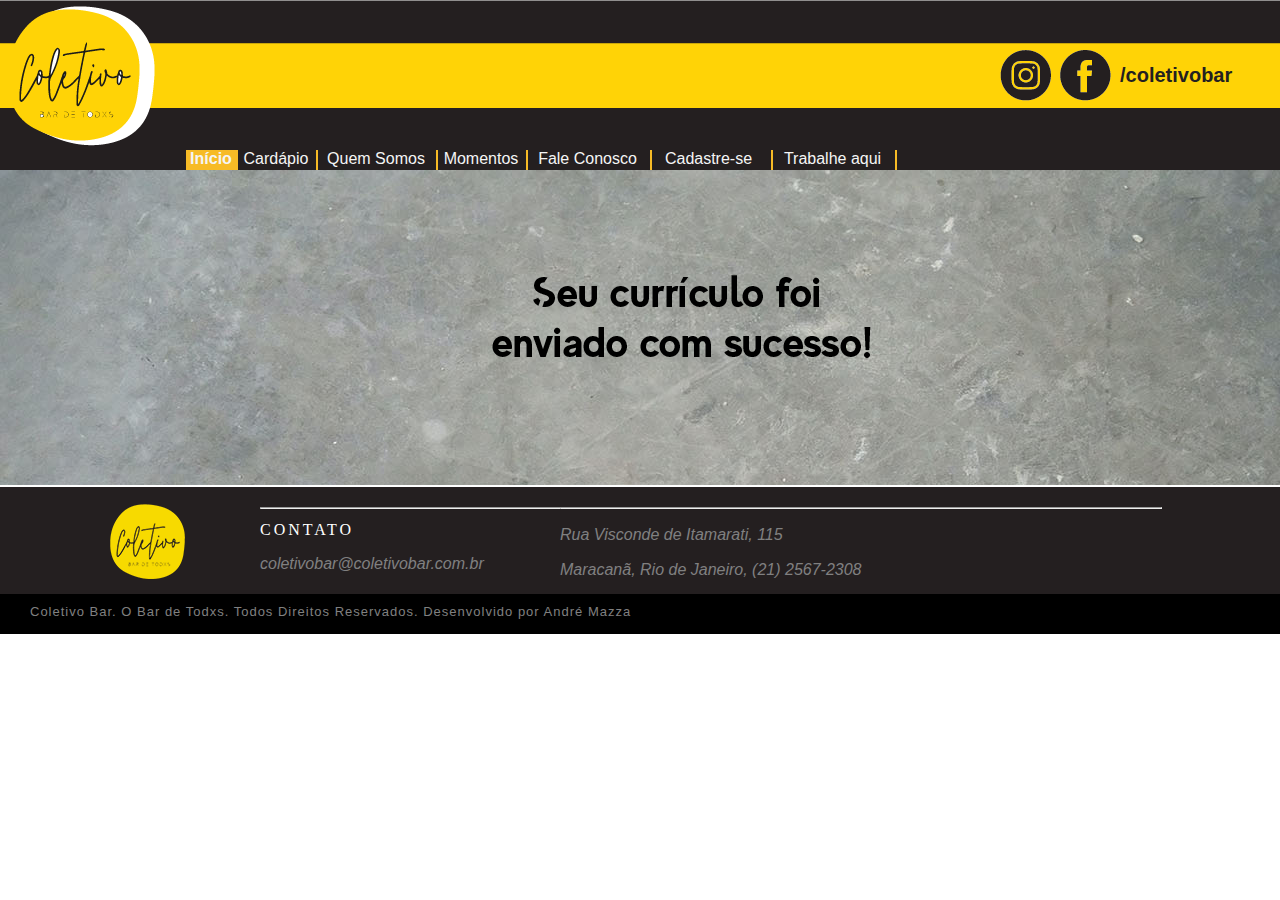
<file: enviado.html>
<!DOCTYPE html>
<html lang="en">
<head>
    <meta charset="UTF-8">
    <meta http-equiv="X-UA-Compatible" content="IE=edge">
    <meta name="viewport" content="width=device-width, initial-scale=1.0">
    <title> ColetivoBar - Bar de Todxs</title>
    <link rel="shortcut icon" href="img/favicon.ico" />
    <link rel="stylesheet" href="estilos/mainstyle.css">
    <link rel="stylesheet" href="estilos/inicio.css">
</head>
<body>
    <header>
        <div class="divheader">
            <a href="https://www.instagram.com/coletivobar"><img class="insta" src="img/instagram2.png" alt="instagram"></a>
            <a href="https://www.instagram.com/coletivobar"><img class="insta" id="logoinsta" src="img/instagram.png" alt="instagram"></a>
            <a href="https://www.facebook.com/coletivobar"><img class="face" src="img/facebook2.png" alt="facebook"></a>
            <a href="https://www.facebook.com/coletivobar"><img  class="face" id="logoface" src="img/facebook.png" alt="facebook"></a>
        </div>
        <div id="coletivohead">/coletivobar</div>
    </header>
    <nav>
        <div  style="position:absolute;
        margin-left: 186px;
        background-color: #F7BB26; 
        width: 50px;
        text-align: center;
        padding-bottom: 2px;
        border-right: 2px solid #F7BB26;">
            <a href="index.html"><b>Início</b></a>
        </div>
        <div class="navdiv"  style="position:absolute;
    margin-left: 236px;
    width: 80px;">
            <a href="cardapio.html">Cardápio</a>
        </div>
        <div class="navdiv" style="position:absolute;
margin-left: 316px;
width: 120px; 
">
            <a href="quemsomos.html">Quem Somos</a>
        </div>
        <div class="navdiv" style="position:absolute;
margin-left: 436px;
width: 90px;">
            <a href="momentos.html">Momentos</a>
        </div>
        <div class="navdiv" style="position:absolute;
margin-left: 525px;
width: 125px;">
            <a href="faleconosco.html"> Fale Conosco</a>
        </div>
        <div class="navdiv" style="position:absolute;
margin-left: 646px;
width: 125px;">
            <a href="cadastro.html"> Cadastre-se</a>
        </div>
        <div class="navdiv" style="position:absolute;
        margin-left: 770px;
        width: 125px;">
                    <a href="curriculo.html"> Trabalhe aqui</a>
                </div>
    </nav>
    <main >
        <img src="img/curriculoSucesso.png" alt="Curriculo Enviado" style="position:absolute;margin-left: 480px; margin-top: 100px; ">

    </main>
    <footer>
        <div id="final">
            <div id="logofinal"><img src="img/logo-02.png" alt="logocoletivo"></div>
            <div id="meiotafinal">
                <hr>
                <p style="font-family: Georgia, 'Times New Roman', Times, serif; letter-spacing: 3px; line-height: 10px;color: white;">
                    CONTATO
                </p>
                <p class="emailfinal"> coletivobar@coletivobar.com.br</p>
            </div>
            <div id="finalfinal">
                <hr>
                <a class="endereço" href="http://www.google.com">Rua Visconde de Itamarati, 115 <br>Maracanã, Rio de Janeiro, (21) 2567-2308</a>
            </div>
        </div>
        <div id="assinatura"> Coletivo Bar. O Bar de Todxs. Todos Direitos Reservados. Desenvolvido por André Mazza
        </div>
    </footer>
</body>

</html>
</file>
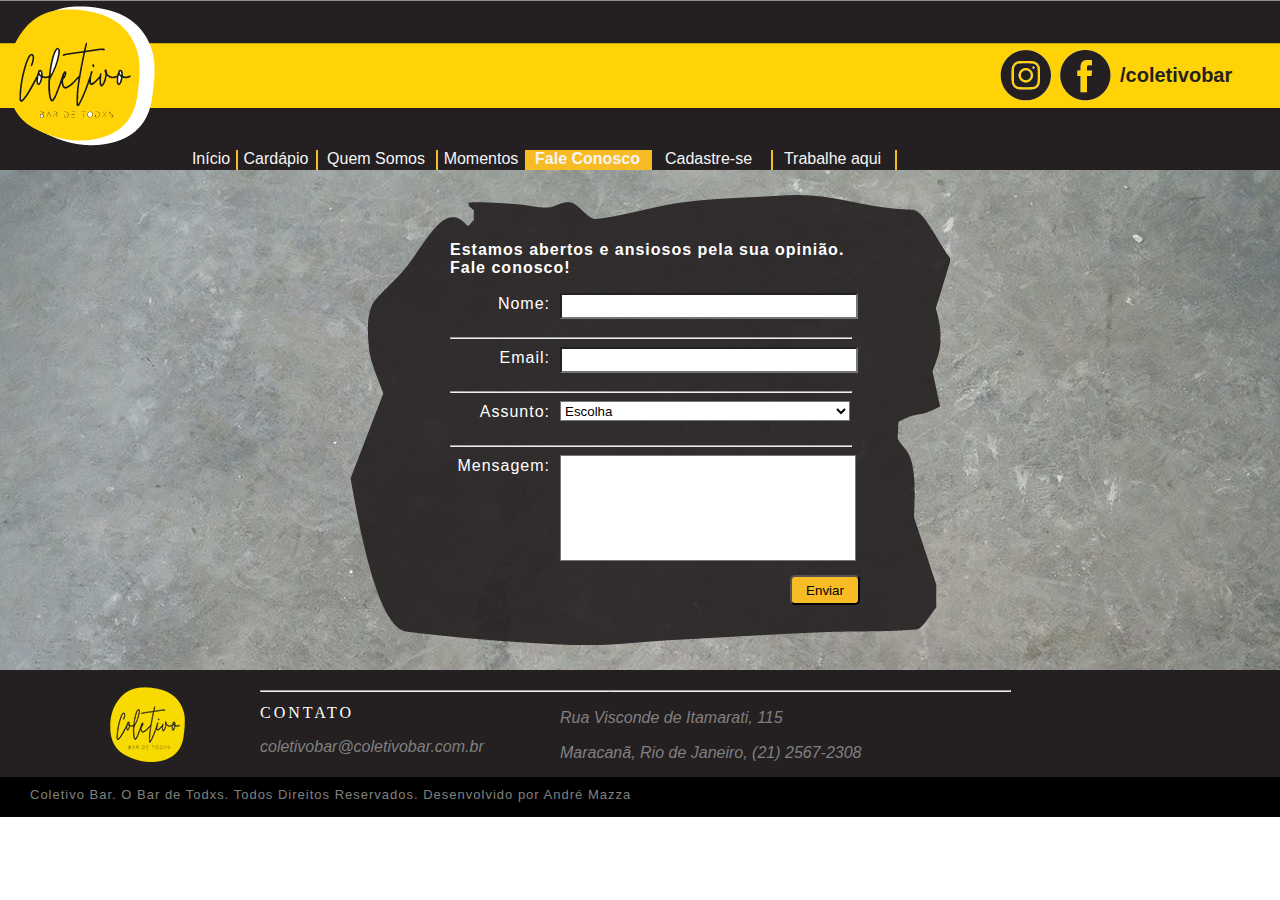
<file: faleconosco.html>
<!DOCTYPE html>
<html lang="en">

<head>
    <meta charset="UTF-8">
    <meta http-equiv="X-UA-Compatible" content="IE=edge">
    <meta name="viewport" content="width=device-width, initial-scale=1.0">
    <title> ColetivoBar - Bar de Todxs</title>
    <link rel="shortcut icon" href="img/favicon.ico" />
    <link rel="stylesheet" href="estilos/mainstyle.css">
    <link rel="stylesheet" href="estilos/faleconosco.css">
</head>

<body>
    <header>
        <div class="divheader">
            <a href="https://www.instagram.com/coletivobar"><img class="insta" src="img/instagram2.png"
                    alt="instagram"></a>
            <a href="https://www.instagram.com/coletivobar"><img class="insta" id="logoinsta" src="img/instagram.png"
                    alt="instagram"></a>
            <a href="https://www.facebook.com/coletivobar"><img class="face" src="img/facebook2.png" alt="facebook"></a>
            <a href="https://www.facebook.com/coletivobar"><img class="face" id="logoface" src="img/facebook.png"
                    alt="facebook"></a>
        </div>
        <div id="coletivohead">/coletivobar</div>
    </header>
    <nav>
        <div class="navdiv" style="position:absolute;
margin-left: 186px;
width: 50px;">
            <a href="index.html">Início</a>
        </div>
        <div class="navdiv" style="position:absolute;
margin-left: 236px;
width: 80px;">
            <a href="cardapio.html">Cardápio</a>
        </div>
        <div class="navdiv" style="position:absolute;
margin-left: 316px;
width: 120px; 
">
            <a href="quemsomos.html">Quem Somos</a>
        </div>
        <div class="navdiv" style="position:absolute;
margin-left: 436px;
width: 90px;">
            <a href="momentos.html">Momentos</a>
        </div>
        <div style="position:absolute;
margin-left: 525px;
width: 125px;
background-color: #F7BB26; 
text-align: center;
padding-bottom: 2px;
border-right: 2px solid #F7BB26;">
            <a href="faleconosco.html"><b> Fale Conosco</b></a>
        </div>
        <div class="navdiv" style="position:absolute;
margin-left: 646px;
width: 125px;">
            <a href="cadastro.html"> Cadastre-se</a>
        </div>
        <div class="navdiv" style="position:absolute;
        margin-left: 770px;
        width: 125px;">
                    <a href="curriculo.html"> Trabalhe aqui</a>
                </div>
    </nav>
    <main>
        <div id="formulario">
            <form>
                <p> Estamos abertos e ansiosos pela sua opinião. <br> Fale conosco! </p>
                <div class="descricao"> <label for="nome">Nome:</label> </div>
                <div><input id="nome" ; type="name"; onkeyup="analisarNome()"; onblur="verificarVazio('nome')"></div><br><br>
                <hr>
                <div class="descricao"> <label for="email">Email:</label> </div>
                <div><input id="email" ; type="email"; onblur="analisarEmail(); verificarVazio('email')"></div><br><br>
                <hr>
                <div class="descricao"> <label for="assunto">Assunto:</label> </div>
                <div><select onblur="analisarAssunto(); " id="assunto">
                        <option value="escolha">Escolha</option>
                        <option value="reclamacao">Reclamação</option>
                        <option value="sugestao">Sugestão</option>
                        <option value="elogio">Elogio</option>
                        <option value="outroassunto">Outro Assunto</option>
                    </select></div><br><br>
                <hr>
                <div class="descricao"><label for="mensagem">Mensagem:</label></div><textarea style="resize: none;" onblur="verificarVazio('mensagem')"
                    name="" id="mensagem" cols="30" rows="10"></textarea>
               <a onclick="verificarCampos()" href=""><input id="enviar" type="submit" value="Enviar"></a>
            </form>
        </div>
        <script>
            function verificarVazio(nome){
            let aux = document.getElementById(nome).value;
                aux = aux.trim();
                if (aux == null || aux == "") {
                    document.getElementById(nome).style.color = "red";
                    document.getElementById(nome).style.fontStyle = "italic";
                    document.getElementById(nome).style.border = "3px solid red";
                } else { 
                    document.getElementById(nome).style.fontStyle = "normal";
                    document.getElementById(nome).value = aux;
                    document.getElementById(nome).color = "black";
                    document.getElementById(nome).style.border = "3px solid #F7BB26"}}
            function verificarCampos(){
                if (document.getElementById('nome').value==""||document.getElementById('email').value==""||document.getElementById('mensagem').value=="") {
                    alert("Por favor preencher os campos obrigatórios")
                } 
            }
            function analisarNome() {
                let aux = document.getElementById('nome').value;

                    while (aux.includes(".")) {
                        aux = aux.replace(".", " ");
                    };
                    while (aux.includes(",")) {
                        aux = aux.replace(",", " ");
                    };
                    while (aux.includes("-")) {
                        aux = aux.replace("-", " ");
                    };
                    while (aux.includes("=")) {
                        aux = aux.replace("=", " ");
                    };
                    while (aux.includes("+")) {
                        aux = aux.replace("+", " ");
                    };
                    while (aux.includes("]")) {
                        aux = aux.replace("]", " ");
                    };
                    while (aux.includes("[")) {
                        aux = aux.replace("[", " ");
                    };
                    while (aux.includes("!")) {
                        aux = aux.replace("!", " ");
                    };
                    while (aux.includes("?")) {
                        aux = aux.replace("?", " ");
                    };
                    while (aux.includes(":")) {
                        aux = aux.replace(":", " ");
                    };
                    while (aux.includes("/")) {
                        aux = aux.replace("/", " ");
                    };
                    while (aux.includes("|")) {
                        aux = aux.replace("|", " ");
                    };
                    while (aux.includes("@")) {
                        aux = aux.replace("@", " ");
                    };
                    while (aux.includes("#")) {
                        aux = aux.replace("#", " ");
                    };
                    while (aux.includes("$")) {
                        aux = aux.replace("$", " ");
                    };
                    while (aux.includes("%")) {
                        aux = aux.replace("%", " ");
                    };
                    while (aux.includes("&")) {
                        aux = aux.replace("&", " ");
                    };
                    while (aux.includes("*")) {
                        aux = aux.replace("*", " ");
                    };
                    while (aux.includes(")")) {
                        aux = aux.replace(")", " ");
                    };
                    while (aux.includes("(")) {
                        aux = aux.replace("(", " ");
                    };
                    while (aux.includes("{")) {
                        aux = aux.replace("{", " ");
                    };
                    while (aux.includes("}")) {
                        aux = aux.replace("}", " ");
                    };
                    while (aux.includes("  ")) {
                        aux = aux.replace("  ", " ");

                        document.getElementById('nome').style.fontStyle = "normal";
                    }
                
                if (aux.includes("1") || aux.includes("2") || aux.includes("3") || aux.includes("4") || aux.includes("5") || aux.includes("6") || aux.includes("7") || aux.includes("8") || aux.includes("9") || aux.includes("0")) {
                    document.getElementById('nome').value = "Preencha corretamente o campo";
                    document.getElementById('nome').style.color = "red";
                    document.getElementById('nome').style.fontStyle = "italic";
                    document.getElementById('nome').style.border = "3px solid red";
                } else {
                    document.getElementById('nome').style.color = "black";
                    document.getElementById('nome').style.fontStyle = "normal";
                    document.getElementById('nome').style.border = "3px solid #F7BB26"
                    document.getElementById('nome').style.backgroundColor = "light green";
                }
                document.getElementById('nome').value = aux
            }
            function analisarEmail() {
                let aux = document.getElementById("email").value
                if (aux.includes("@") && aux.includes(".")) {
                    document.getElementById("email").style.color = "black";
                    document.getElementById("email").style.fontStyle = "normal";
                    document.getElementById("email").style.border = "3px solid #F7BB26";
                }
                else {
                    document.getElementById("email").value = "Preencha corretamente o campo";
                    document.getElementById("email").style.color = "red";
                    document.getElementById("email").style.fontStyle = "italic";
                    document.getElementById("email").style.border = "3px solid red"
                }
                aux = aux.toLowerCase();
                document.getElementById('email').value = aux;
            }
            function analisarAssunto() {
                let aux = document.getElementById('assunto').value
                if (aux == "escolha") {
                    document.getElementById("assunto").style.color = "red";
                    document.getElementById("assunto").style.border = "2px solid red"
                } else {
                    document.getElementById("assunto").style.color = "black";
                    document.getElementById("assunto").style.border = "2px solid #F7BB26"
                }
            }
        </script>
    </main>
    <footer>
        <div id="final">
            <div id="logofinal"><img src="img/logo-02.png" alt="logocoletivo"></div>
            <div id="meiotafinal">
                <hr>
                <p
                    style="font-family: Georgia, 'Times New Roman', Times, serif; letter-spacing: 3px; line-height: 10px;color: white;">
                    CONTATO
                </p>
                <p class="emailfinal"> coletivobar@coletivobar.com.br</p>
            </div>
            <div id="finalfinal">
                <hr>
                <a class="endereço" href="http://www.google.com">Rua Visconde de Itamarati, 115 <br>Maracanã, Rio de
                    Janeiro, (21) 2567-2308</a>
            </div>
        </div>
        <div id="assinatura"> Coletivo Bar. O Bar de Todxs. Todos Direitos Reservados. Desenvolvido por André Mazza
        </div>
    </footer>

</body>

</html>
</file>
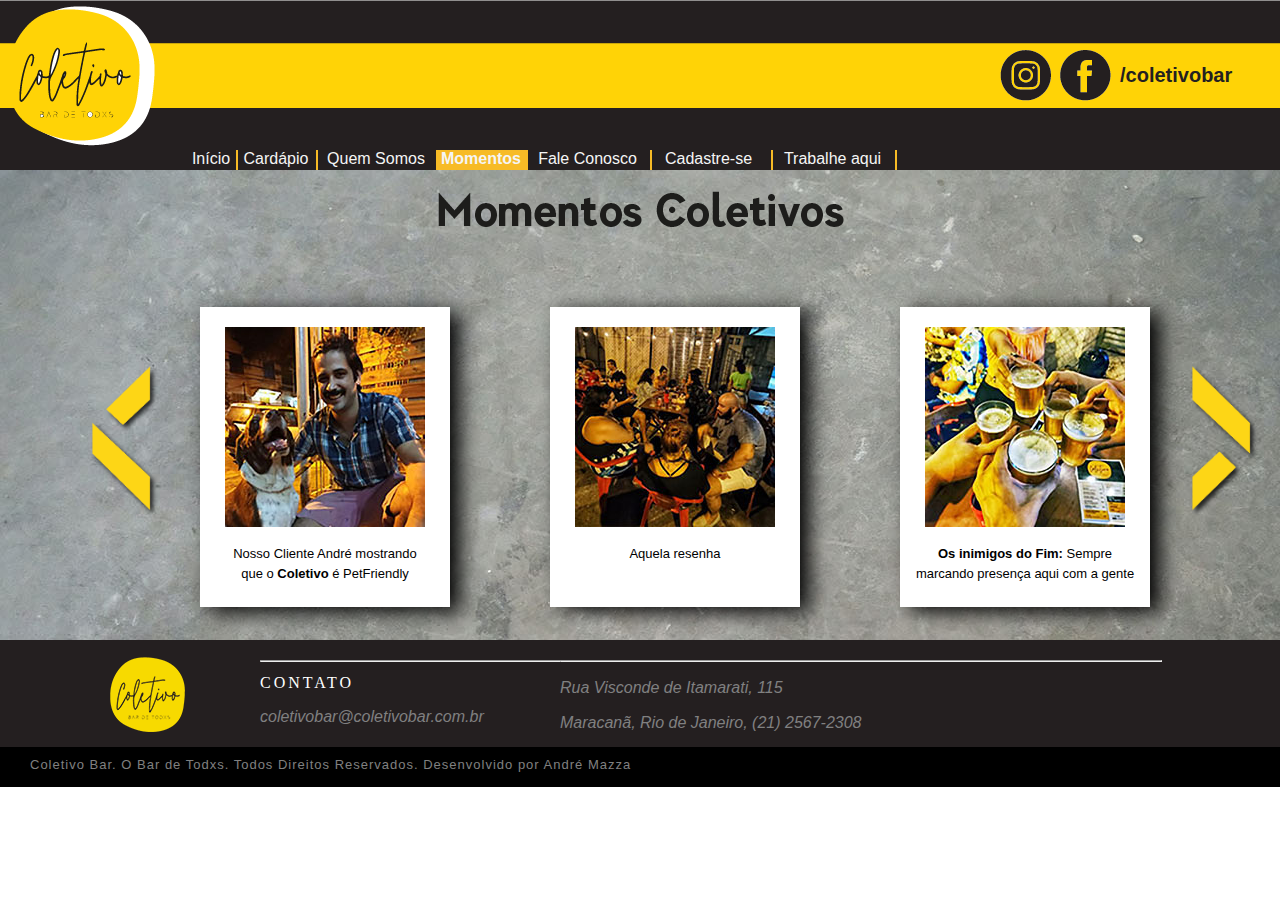
<file: momentos.html>
<!DOCTYPE html>
<html lang="en">

<head>
    <meta charset="UTF-8">
    <meta http-equiv="X-UA-Compatible" content="IE=edge">
    <meta name="viewport" content="width=device-width, initial-scale=1.0">
    <title> ColetivoBar - Bar de Todxs</title>
    <link rel="shortcut icon" href="img/favicon.ico" />
    <link rel="stylesheet" href="estilos/mainstyle.css">
    <link rel="stylesheet" href="estilos/momentos.css">

</head>

<body>
    <header>
        <div class="divheader">
            <a href="https://www.instagram.com/coletivobar"><img class="insta" src="img/instagram2.png"
                    alt="instagram"></a>
            <a href="https://www.instagram.com/coletivobar"><img class="insta" id="logoinsta" src="img/instagram.png"
                    alt="instagram"></a>
            <a href="https://www.facebook.com/coletivobar"><img class="face" src="img/facebook2.png" alt="facebook"></a>
            <a href="https://www.facebook.com/coletivobar"><img class="face" id="logoface" src="img/facebook.png"
                    alt="facebook"></a>
        </div>
        <div id="coletivohead">/coletivobar</div>
    </header>
    <nav>
        <div class="navdiv" style="position:absolute;
margin-left: 186px;
width: 50px;">
            <a href="index.html">Início</a>
        </div>
        <div class="navdiv" style="position:absolute;
margin-left: 236px;
width: 80px;">
            <a href="cardapio.html">Cardápio</a>
        </div>
        <div class="navdiv" style="position:absolute;
margin-left: 316px;
width: 120px; 
">
            <a href="quemsomos.html">Quem Somos</a>
        </div>
        <div style="position:absolute;
margin-left: 436px;
width: 90px;
background-color: #F7BB26; 
text-align: center;
padding-bottom: 2px;
border-right: 2px solid #F7BB26;">
            <a href="momentos.html"><b> Momentos</b></a>
        </div>
        <div class="navdiv" style="position:absolute;
margin-left: 525px;
width: 125px;">
            <a href="faleconosco.html">Fale Conosco</a>
        </div>
        <div class="navdiv" style="position:absolute;
margin-left: 646px;
width: 125px;">
            <a href="cadastro.html"> Cadastre-se</a>
        </div>
        <div class="navdiv" style="position:absolute;
        margin-left: 770px;
        width: 125px;">
                    <a href="curriculo.html"> Trabalhe aqui</a>
                </div>
    </nav>
    <main>
        <p style="text-align: center;"> <img src="img/momentos.png" alt="momentos coletivos">
        </p>
        <img src="img/anterior.png" alt="botaoAnterior" onclick="recuarFoto()"
            style="position: absolute; margin-left: 80px; margin-top: 100px; height: 160px; width: 80px;">
        <img src="img/proximo.png" alt="botaoProximo" onclick="avancarFoto()"
            style="position: absolute; margin-left: 1180px; margin-top: 100px; height: 160px; width: 80px;">

        <div class="galeria">
            <div class="polaroid">
                <img id="fotoEsquerda" src="img/momento4.jpg" alt="momento1">
                <p class="legenda" id="legenda1">Nosso Cliente André mostrando <br> que  o <b>Coletivo</b> é PetFriendly </p>
            </div>
            <div class="polaroid" style="margin-left: 350px">
                <img id="fotoMeio" src="img/momento1.jpg" alt="momento2">
                <p class="legenda" id="legenda2"> Aquela resenha  </p>
            </div>
            <div class="polaroid" style="margin-left: 700px">
                <img id="fotoDireita" src="img/momento2.jpg" alt="momento3">
                <p class="legenda" id="legenda3"> <b>Os inimigos do Fim:</b> Sempre <br> marcando presença aqui com a gente </p>
            </div>
        </div>
        <script>
            var nFoto = 0;
            var fotoGaleria = [];
            fotoGaleria.push("img/momento1.jpg");
            fotoGaleria.push("img/momento2.jpg");
            fotoGaleria.push("img/momento3.jpg");
            fotoGaleria.push("img/momento4.jpg");
            var legenda = []
            legenda.push("Aquela resenha");
            legenda.push("<b>Os inimigos do Fim:</b> Sempre <br> marcando presença aqui com a gente");
            legenda.push("Além das Cervejas, <br> nossos drinks tem feito muito sucesso")
            legenda.push("Nosso Cliente André mostrando <br> que  o <b>Coletivo</b> é PetFriendly ")

            function avancarFoto() {
                nFoto++
                if (nFoto < fotoGaleria.length) {
                    document.getElementById("fotoEsquerda").src = fotoGaleria[nFoto - 1];
                    document.getElementById("legenda1").innerHTML = legenda[nFoto - 1];

                    document.getElementById("fotoMeio").src = fotoGaleria[nFoto];
                    document.getElementById("legenda2").innerHTML = legenda[nFoto];

                    document.getElementById("fotoDireita").src = fotoGaleria[nFoto + 1];
                    document.getElementById("legenda3").innerHTML = legenda[nFoto + 1];
                } else {

                    nFoto = 0

                    document.getElementById("fotoEsquerda").src = fotoGaleria[nFoto - 1];
                    document.getElementById("legenda1").innerHTML = legenda[nFoto - 1];

                    document.getElementById("fotoMeio").src = fotoGaleria[nFoto];
                    document.getElementById("legenda2").innerHTML = legenda[nFoto];

                    document.getElementById("fotoDireita").src = fotoGaleria[nFoto + 1];
                    document.getElementById("legenda3").innerHTML = legenda[nFoto + 1];
                }

                if (nFoto - 1 < 0) {
                    document.getElementById("fotoEsquerda").src = fotoGaleria[fotoGaleria.length - 1];
                    document.getElementById("legenda1").innerHTML = legenda[legenda.length - 1];
                }
                if (nFoto + 1 >= fotoGaleria.length) {
                    document.getElementById("fotoDireita").src = fotoGaleria[0];
                    document.getElementById("legenda3").innerHTML = legenda[0];
                }
            }
            function recuarFoto() {
                nFoto--
                if (nFoto < 0) {
                    nFoto=fotoGaleria.length - 1
                    document.getElementById("fotoEsquerda").src = fotoGaleria[nFoto - 1];
                    document.getElementById("legenda1").innerHTML = legenda[nFoto - 1];

                    document.getElementById("fotoMeio").src = fotoGaleria[nFoto];
                    document.getElementById("legenda2").innerHTML = legenda[nFoto];

                    document.getElementById("fotoDireita").src = fotoGaleria[0];
                    document.getElementById("legenda3").innerHTML = legenda[0];
                } else{
                    document.getElementById("fotoEsquerda").src = fotoGaleria[nFoto - 1];
                    document.getElementById("legenda1").innerHTML = legenda[nFoto - 1];

                    document.getElementById("fotoMeio").src = fotoGaleria[nFoto];
                    document.getElementById("legenda2").innerHTML = legenda[nFoto];

                    document.getElementById("fotoDireita").src = fotoGaleria[nFoto + 1];
                    document.getElementById("legenda3").innerHTML = legenda[nFoto + 1];
                } 
                if (nFoto==0) {
                    document.getElementById("fotoEsquerda").src = fotoGaleria[fotoGaleria.length - 1];
                    document.getElementById("legenda1").innerHTML = legenda[legenda.length - 1];

                    document.getElementById("fotoMeio").src = fotoGaleria[nFoto];
                    document.getElementById("legenda2").innerHTML = legenda[nFoto];

                    document.getElementById("fotoDireita").src = fotoGaleria[nFoto + 1];
                    document.getElementById("legenda3").innerHTML = legenda[nFoto + 1];

                    
                }
            }

        </script>
    </main>
    <footer>
        <div id="final">
            <div id="logofinal"><img src="img/logo-02.png" alt="logocoletivo"></div>
            <div id="meiotafinal">
                <hr>
                <p
                    style="font-family: Georgia, 'Times New Roman', Times, serif; letter-spacing: 3px; line-height: 10px;color: white;">
                    CONTATO
                </p>
                <p class="emailfinal"> coletivobar@coletivobar.com.br</p>
            </div>
            <div id="finalfinal">
                <hr>
                <a class="endereço" href="http://www.google.com">Rua Visconde de Itamarati, 115 <br>Maracanã, Rio de
                    Janeiro, (21) 2567-2308</a>
            </div>
        </div>
        <div id="assinatura"> Coletivo Bar. O Bar de Todxs. Todos Direitos Reservados. Desenvolvido por André Mazza
        </div>
    </footer>
</body>

</html>
</file>
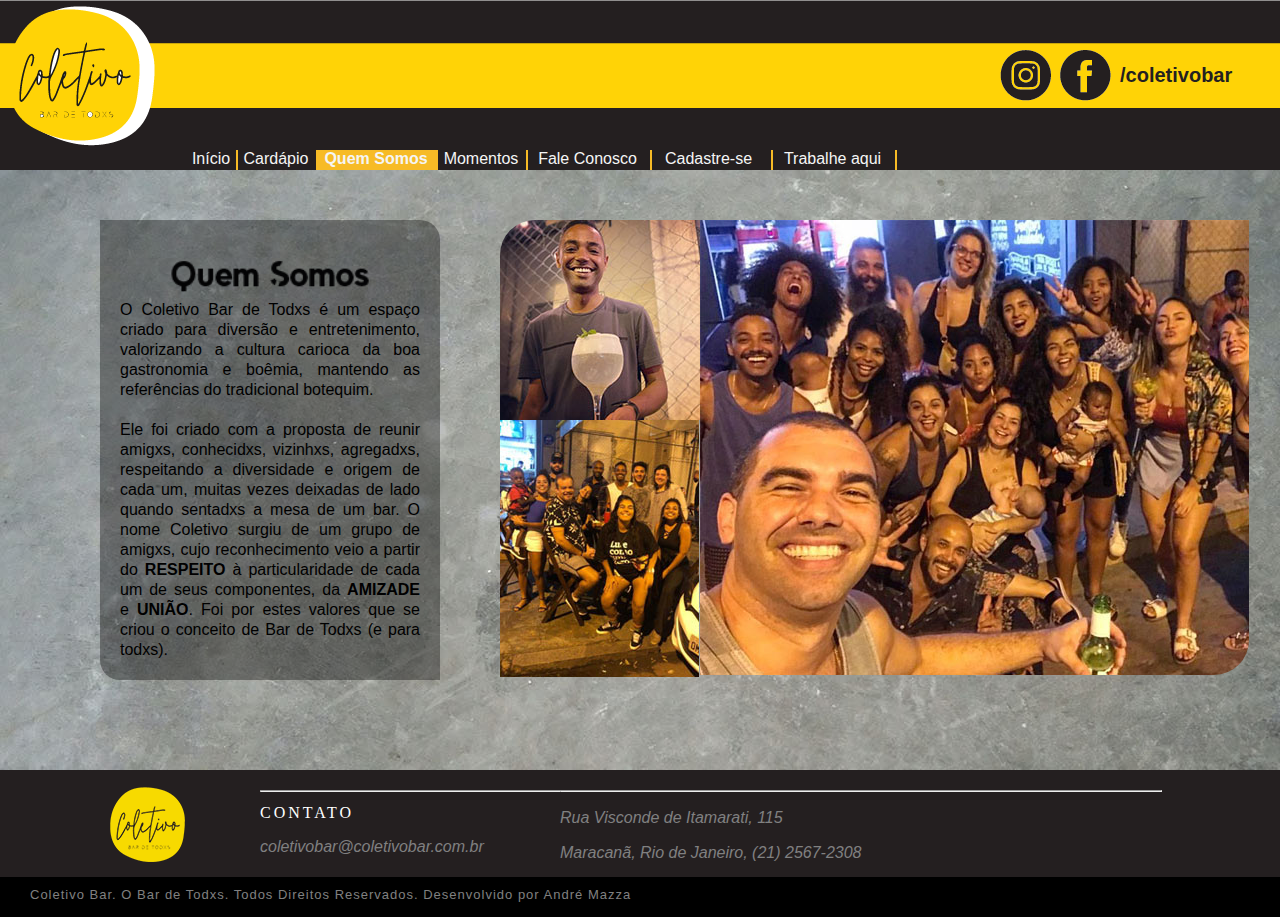
<file: quemsomos.html>
<!DOCTYPE html>
<html lang="en">

<head>
    <meta charset="UTF-8">
    <meta http-equiv="X-UA-Compatible" content="IE=edge">
    <meta name="viewport" content="width=device-width, initial-scale=1.0">
    <title> ColetivoBar - Bar de Todxs</title>
    <link rel="shortcut icon" href="img/favicon.ico" />
    <link rel="stylesheet" href="estilos/mainstyle.css">
    <link rel="stylesheet" href="estilos/quemsomos.css">

</head>

<body>
    <header>
        <div class="divheader">
            <a href="https://www.instagram.com/coletivobar"><img class="insta" src="img/instagram2.png" alt="instagram"></a>
            <a href="https://www.instagram.com/coletivobar"><img class="insta" id="logoinsta" src="img/instagram.png" alt="instagram"></a>
            <a href="https://www.facebook.com/coletivobar"><img class="face" src="img/facebook2.png" alt="facebook"></a>
            <a href="https://www.facebook.com/coletivobar"><img  class="face" id="logoface" src="img/facebook.png" alt="facebook"></a>
        </div>
        <div id="coletivohead">/coletivobar</div>
    </header>
    <nav>
        <div class="navdiv" style="position:absolute;
    margin-left: 186px;
    width: 50px;">
            <a href="index.html">Início</a>
        </div>
        <div  class="navdiv"style="position:absolute;
    margin-left: 236px;
    width: 80px;">
            <a href="cardapio.html">Cardápio</a>
        </div>
        <div style="position:absolute;
    margin-left: 316px;
    width: 120px;
    background-color: #F7BB26; 
    text-align: center;
    padding-bottom: 2px;
    border-right: 2px solid #F7BB26; 
    ">
            <a href="quemsomos.html"><b> Quem Somos</b></a>
        </div>
        <div class="navdiv" style="position:absolute;
    margin-left: 436px;
    width: 90px;">
            <a href="momentos.html">Momentos</a>
        </div>
        <div class="navdiv"style="position:absolute;
    margin-left: 525px;
    width: 125px;">
            <a href="faleconosco.html"> Fale Conosco</a>
        </div>
        <div class="navdiv" style="position:absolute;
    margin-left: 646px;
    width: 125px;">
            <a href="cadastro.html"> Cadastre-se</a>
        </div>
        <div class="navdiv" style="position:absolute;
        margin-left: 770px;
        width: 125px;">
                    <a href="curriculo.html"> Trabalhe aqui</a>
                </div>
    </nav>
        <main>
        <div id=foto>
            <img src="img/fotoflavio.jpg" alt="Foto Flavio "
                style="position: absolute; margin-top: 0px; margin-left: 0px; border-top-left-radius: 35px;">
            <img src="img/fotogrupo1.jpg" alt="Foto Grupo"
                style="position: absolute; margin-top: 200px; margin-left: 0px;">
            <img src="img/fotogrupo2.jpg" alt="Foto Grande Grupo"
                style="position: absolute; margin-top: 0px; margin-left: 200px; border-bottom-right-radius: 35px;">
        </div>
        <div id="descricao">
            <p><img src="img/quemsomos.png" alt="" style="width: 200px; margin-left: 50px;"> <br> O Coletivo Bar de
                Todxs é um espaço criado para diversão e entretenimento,
                valorizando a cultura carioca da boa gastronomia e boêmia, mantendo as referências do tradicional
                botequim. <br> <br>
                Ele foi criado com a proposta de reunir amigxs, conhecidxs, vizinhxs, agregadxs, respeitando a
                diversidade
                e origem de cada um, muitas vezes deixadas de lado quando sentadxs a mesa de um bar.

                O nome Coletivo surgiu de um grupo de amigxs, cujo reconhecimento veio a partir do <b> RESPEITO </b>à
                particularidade de cada
                um de seus componentes, da <b> AMIZADE</b> e <b> UNIÃO</b>. Foi por estes valores que se criou o
                conceito de Bar de Todxs
                (e para todxs).
            </p>
        </div>
    </main>
    <footer>
        <div id="final">
            <div id="logofinal"><img src="img/logo-02.png" alt="logocoletivo"></div>
            <div id="meiotafinal">
                <hr>
                <p style="font-family: Georgia, 'Times New Roman', Times, serif; letter-spacing: 3px; line-height: 10px;color: white;">
                    CONTATO
                </p>
                <p class="emailfinal"> coletivobar@coletivobar.com.br</p>
            </div>
            <div id="finalfinal">
                <hr>
                <a class="endereço" href="http://www.google.com">Rua Visconde de Itamarati, 115 <br>Maracanã, Rio de Janeiro, (21) 2567-2308</a>
            </div>
        </div>
        <div id="assinatura"> Coletivo Bar. O Bar de Todxs. Todos Direitos Reservados. Desenvolvido por André Mazza
        </div>
    </footer>

</body>

</html>
</file>
<file: estilos/mainstyle.css>
body{
    position: absolute;
    margin-top: 0px;
    margin-left: 0px;
    width: 100%;
    font-family: Arial, Helvetica, sans-serif;
     }    
header{
position: absolute;
margin-top: 0px;
margin-left: 0px;
width: 100%;
height:150px;
background-image: url(../img/header_Leaderboard\ 728x90.png);
font-size: 15px;
text-align: left;
color: #241F20;
}
.divheader{
    position:absolute;
    margin-left: 1000px;
    margin-top: 42px;
    height: 58px;
    width: 400px;
    padding-top: 8px;
}
#coletivohead{
    line-height: 10px;
    position:absolute;
    margin-left: 1120px;
    margin-top: 70px;
    font-size: 20px;
    font-weight: bold;
    
}
.insta{
    position: absolute;
    margin-left: 0px;
    margin-top: 0px;
}
.face{
    position: absolute;
    margin-left: 60px;
    margin-top: 0px;
}
#logoinsta:hover{
opacity: 0%;
}
#logoface:hover{
    opacity: 0%;
}
 nav{ 
position: absolute;
margin-top: 150px;
margin-left: 0px;
width: 100%;
height: 20px;
background-color:#241F20 ;
color: whitesmoke;
}
.navdiv:hover{background-color: #F7BB26;
font-weight: bold;

}
.navdiv{
    text-align: center;
    padding-bottom: 2px;
    border-right: 2px solid #F7BB26;
}
a{
    text-decoration: none;
    color: whitesmoke;
 }
main{
    background-image: url(../img/fundofoto.jpg);
    position: absolute;
    height: 600px;
    width: 100%;
    margin-top: 170px;
    margin-left: 0px;
    }
footer{
    position: absolute;
    margin-top: 770px;
    margin-left: 0px;
    margin-right: 0px;
    width: 100%;
    height: 100px;
    font-size: 13px;
    color: gray;
    background-color:#241F20;
    padding-top: 2px;
    padding-bottom: 5px;
 }
 .linkcinza{
     color:gray }
 #final{
     position: absolute;
     margin-top: 0px;
     margin-left: 0px;
     padding-left: 30px;
     height: 100px;
     width: 100%;
 }
 #logofinal{
     padding-top: 15px;
     padding-left: 80px;
     position: absolute;
     margin-top: 0px;
     margin-left: 0px;
     width:150px;
 }
 #meiotafinal{
     position: absolute;
     margin-top: 10px;
     margin-left: 150px;
     font-size: 16px;
     padding-left: 80px;
     padding-top: 0px;
     line-height: 35px;
     width: 300px;
 }
 #finalfinal{
    position: absolute;
    margin-top: 10px;
    margin-left: 450px;
    font-size: 16px;
    padding-left: 80px;
    padding-top: 0px;
    line-height: 35px;
    width: 500px;
 }
 .endereço:hover{
     color: #F7BB26
 }
 hr{
    color: #F7BB26;
    width: 600px;
    text-align: left;}
 .endereço{
    line-height: 25px;
    font-style: italic;
    color: gray
 }
 .emailfinal{
    line-height: 25px;
    font-style: italic;
 }
 #assinatura{
    position: absolute;
    margin-top: 105px;
    margin-left: 0px;
    background-color: black;
    padding-top: 10px;
    padding-left: 30px;
    width: 1320px;
    height: 30px;
    letter-spacing: 1px;
}
</file>
<file: estilos/inicio.css>
main{
    height: 315px;
}
footer{
    position: absolute;
    margin-top: 487px;
}
</file>
<file: estilos/bebidas.css>
main{
    height: 1000px;
}
    footer{
        position: absolute;
        margin-top: 1200px;
    }
</file>
<file: estilos/cadastro.css>
main{
height: 450px;
}
#formulario{
    position: absolute;
    margin-top: 25px;
    margin-left: 100px;
    height: 450px;
    width: 600px;
}
#CEP{
    color:black;
    font-weight: bold;
    font-size: 153x;
}
#CEP:hover{
    color:#F7BB26
}
form{
    position: absolute;
    margin-left: 100px;
    margin-top: 30px;
    color: black;
    letter-spacing: 1px;
}
input{
    height: 20px;
    background-color: white;
    width: 290px;
    position: absolute;
    margin-left: 110px
}
select{
    height: 30px;
    background-color: white;
    width: 290px;
    position: absolute;
    margin-left: 110px
}
.descricao{
    position: absolute;
    margin-left: 0px;
    margin-top:10px;
    width: 100px;
    line-height: 12px;
    text-align: right;
}
#enviar{
    position: absolute;
    margin-left: 340px;
    width: 70px;
    background-color: #F7BB26;
    border-radius: 5px;
    color: black;
    height: 30px;
}
footer{
    position: absolute;
    margin-top: 600px;
}
hr{
    width: 410px;
}
</file>
<file: estilos/cardapio.css>
.polaroid{
    width: 250px;
    height: 260px;
    background-color: white;
    box-shadow: 10px 5px 20px black;
    position: absolute;
    margin-top: 20px;
    padding-top: 20px;
    padding-bottom: 0px;
    text-align: center;
    color:#241F20 ;
    font-size: 20px;
    letter-spacing: 2px;
    font-family: Impact, Haettenschweiler, 'Arial Narrow Bold', sans-serif;
}
main{
    background-color: lightgray;
    background-image: url(../img/fundofoto.jpg);
    width: 100%;
    height: 430px;
}
.galeria{
    position: absolute;
    margin-left: 200px;
}
footer{
    position: absolute;
    margin-top: 590px;
}
</file>
<file: estilos/comidas.css>
main{
    height: 1200px;
}

#pastel{
    position: absolute;
    margin-top: 650px;
    margin-left: 240px;
}
#burger{
    border: 10px solid black;
    position: absolute;
    margin-top: 60px;
    margin-left: 200px;
    padding: 30px;
    padding-top: 0px;
    width: 900px;
    height: 470px;
}
.tabelaesquerda{
    position: absolute;
    margin-top: 10px;
    margin-left: 0px;
    width:400px;
}
.tabeladireita{
    position: absolute;
    margin-top: 10px;
    margin-left: 500px;
    width:400px
}
.tableamarela{
    background-color: #EFD91C;
    border: 2px solid #EFD91C;
}
.tablepreta{
    background-color: #241F20;
    border: 2px solid #241F20;
}

.descricaocardapio{
    font-size: 13px;
    color: #241F20;
    line-height: 15px;
    align-self: top;
}
.titulo{
    font-size: 20px;
    font-weight: bold;
    line-height: 18px;
}
.descricao{
    font-size: 13px;
    line-height: 15px;
    padding-top: 0px;
}
.preco{
    font-size: 20px;
    font-weight: bold;
    line-height: 1px;
    width: 100px;
    vertical-align: top;
}
.complementotabela{
    height: 10px;
}
td{
    height: 2px;
    width: 300px;
    padding: 0px;
}
.hrtabela{
    color: #EFD91C;
    width: 400px;
    text-align: left;}
    footer{
        position: absolute;
        margin-top: 1300px;
    }
</file>
<file: estilos/compartilhar.css>
main{
    height: 1200px;
}
#caldo{
    border-top: 2px solid #EFD91C;
    width: 900px;
    height: 300px;
    position: absolute;
    margin-top: 1150px;
    margin-left: 240px;

}
#pastel{
    position: absolute;
    margin-top: 650px;
    margin-left: 240px;
}
#burger{
    border: 10px solid black;
    position: absolute;
    margin-top: 100px;
    margin-left: 200px;
    padding: 30px;
    padding-top: 0px;
    width: 900px;
    height: 470px;
}
.tabelaesquerda{
    position: absolute;
    margin-top: 10px;
    margin-left: 0px;
    width:400px;
}
.tabeladireita{
    position: absolute;
    margin-top: 10px;
    margin-left: 500px;
    width:400px
}
.tableamarela{
    background-color: #EFD91C;
    border: 2px solid #EFD91C;
}
.tablepreta{
    background-color: #241F20;
    border: 2px solid #241F20;
}

.descricaocardapio{
    font-size: 13px;
    color: #241F20;
    line-height: 15px;
    align-self: top;
}
.titulo{
    font-size: 20px;
    font-weight: bold;
    line-height: 18px;
}
.descricao{
    font-size: 13px;
    line-height: 15px;
    padding-top: 0px;
}
.preco{
    font-size: 20px;
    font-weight: bold;
    line-height: 1px;
    width: 100px;
    vertical-align: top;
}
.complementotabela{
    height: 10px;
}
td{
    height: 2px;
    width: 300px;
    padding: 0px;
}
.hrtabela{
    color: #EFD91C;
    width: 400px;
    text-align: left;}
    footer{
        position: absolute;
        margin-top: 1500px;
    }
</file>
<file: estilos/curriculo.css>
main{
    height: 800px;
    }
    #formulario{
        position: absolute;
        margin-top: 25px;
        margin-left: 100px;
        height: 450px;
        width: 900px;
    }
    #CEP{
        color:black;
        font-weight: bold;
        font-size: 153x;
    }
    #CEP:hover{
        color:#F7BB26
    }
    form{
        position: absolute;
        margin-left: 100px;
        margin-top: 30px;
        color: black;
        letter-spacing: 1px;
    }
    input{
        height: 20px;
        background-color: white;
        width: 290px;
        position: absolute;
        margin-left: 200px
    }
    select{
        height: 30px;
        background-color: white;
        width: 295px;
        position: absolute;
        margin-left: 200px
    }
    .descricao{
        position: absolute;
        margin-left: 0px;
        margin-top:10px;
        width: 190px;
        line-height: 12px;
        text-align: right;
    }
    textarea{
        resize: none;
    }
    #enviar{
        position: absolute;
        margin-left: 340px;
        width: 70px;
        background-color: #F7BB26;
        border-radius: 5px;
        color: black;
        height: 30px;
    }
    footer{
        position: absolute;
        margin-top: 960px;
    
    }
    hr{
        width: 410px;
    }
    .errado{
        margin-top: 18px;
        margin-left:200px;
        font-size: 11px
    }
</file>
<file: estilos/faleconosco.css>
main{
    height: 570px;
}
#formulario{
    position: absolute;
    margin-top: 25px;
    margin-left: 350px;
    background-image: url(../img/formulario.png);
    height: 450px;
    width: 600px;
}
form{
    position: absolute;
    margin-left: 100px;
    margin-top: 30px;
    color: white;
    font-weight: bold;
    letter-spacing: 1px;
}
input{
    height: 20px;
    background-color: white;
    width: 290px;
    position: absolute;
    margin-left: 110px
}
select{
    height: 20px;
    background-color: white;
    width: 290px;
    position: absolute;
    margin-left: 110px
}
textarea{
    background-color: white;
    width: 290px;
    position: absolute;
    margin-left: 110px;
    height: 100px;
}
.descricao{
    position: absolute;
    margin-left: 0px;
    margin-top:5px;
    width: 100px;
    line-height: 12px;
    font-weight: normal;
    text-align: right;
}
#enviar{
    position: absolute;
    margin-left: 340px;
    width: 70px;
    margin-top: 120px;
    background-color: #F7BB26;
    border-radius: 5px;
    color: black;
    height: 30px;
}
footer{
    position: absolute;
    margin-top: 670px;
}
hr{
    width: 400px;
}
</file>
<file: estilos/momentos.css>
.polaroid{
    width: 250px;
    height: 280px;
    background-color: white;
    box-shadow: 10px 5px 20px black;
    position: absolute;
    margin-top: 050px;
    padding-top: 20px;
    padding-bottom: 0px;
    text-align: center;
}
main{
    background-color: lightgray;
    background-image: url(../img/fundofoto.jpg);
    width: 100%;
    height: 600px;
}
.legenda{
    font-size: 13px;
    line-height: 20px;
}
.galeria{
    position: absolute;
    margin-left: 200px;
}
h1{
    line-height: 20px;
    margin-top: 50px;
}
footer{
    position: absolute;
    margin-top: 640px;
}
</file>
<file: estilos/quemsomos.css>
#foto{
    position: absolute;
    margin-top: 50px;
    margin-left: 500px;
    width: 200px;
    height: 200px;
}
#descricao{
    position:absolute;
    margin-top: 50px;
    margin-left: 100px;
    width: 300px;
    height: 420px;
    text-align: justify;
    line-height: 20px;
    padding: 20px;
    background-color: rgba(0, 0, 0, 0.349);
    border-bottom-left-radius: 20px;
    border-top-right-radius: 20px;
}
</file>
